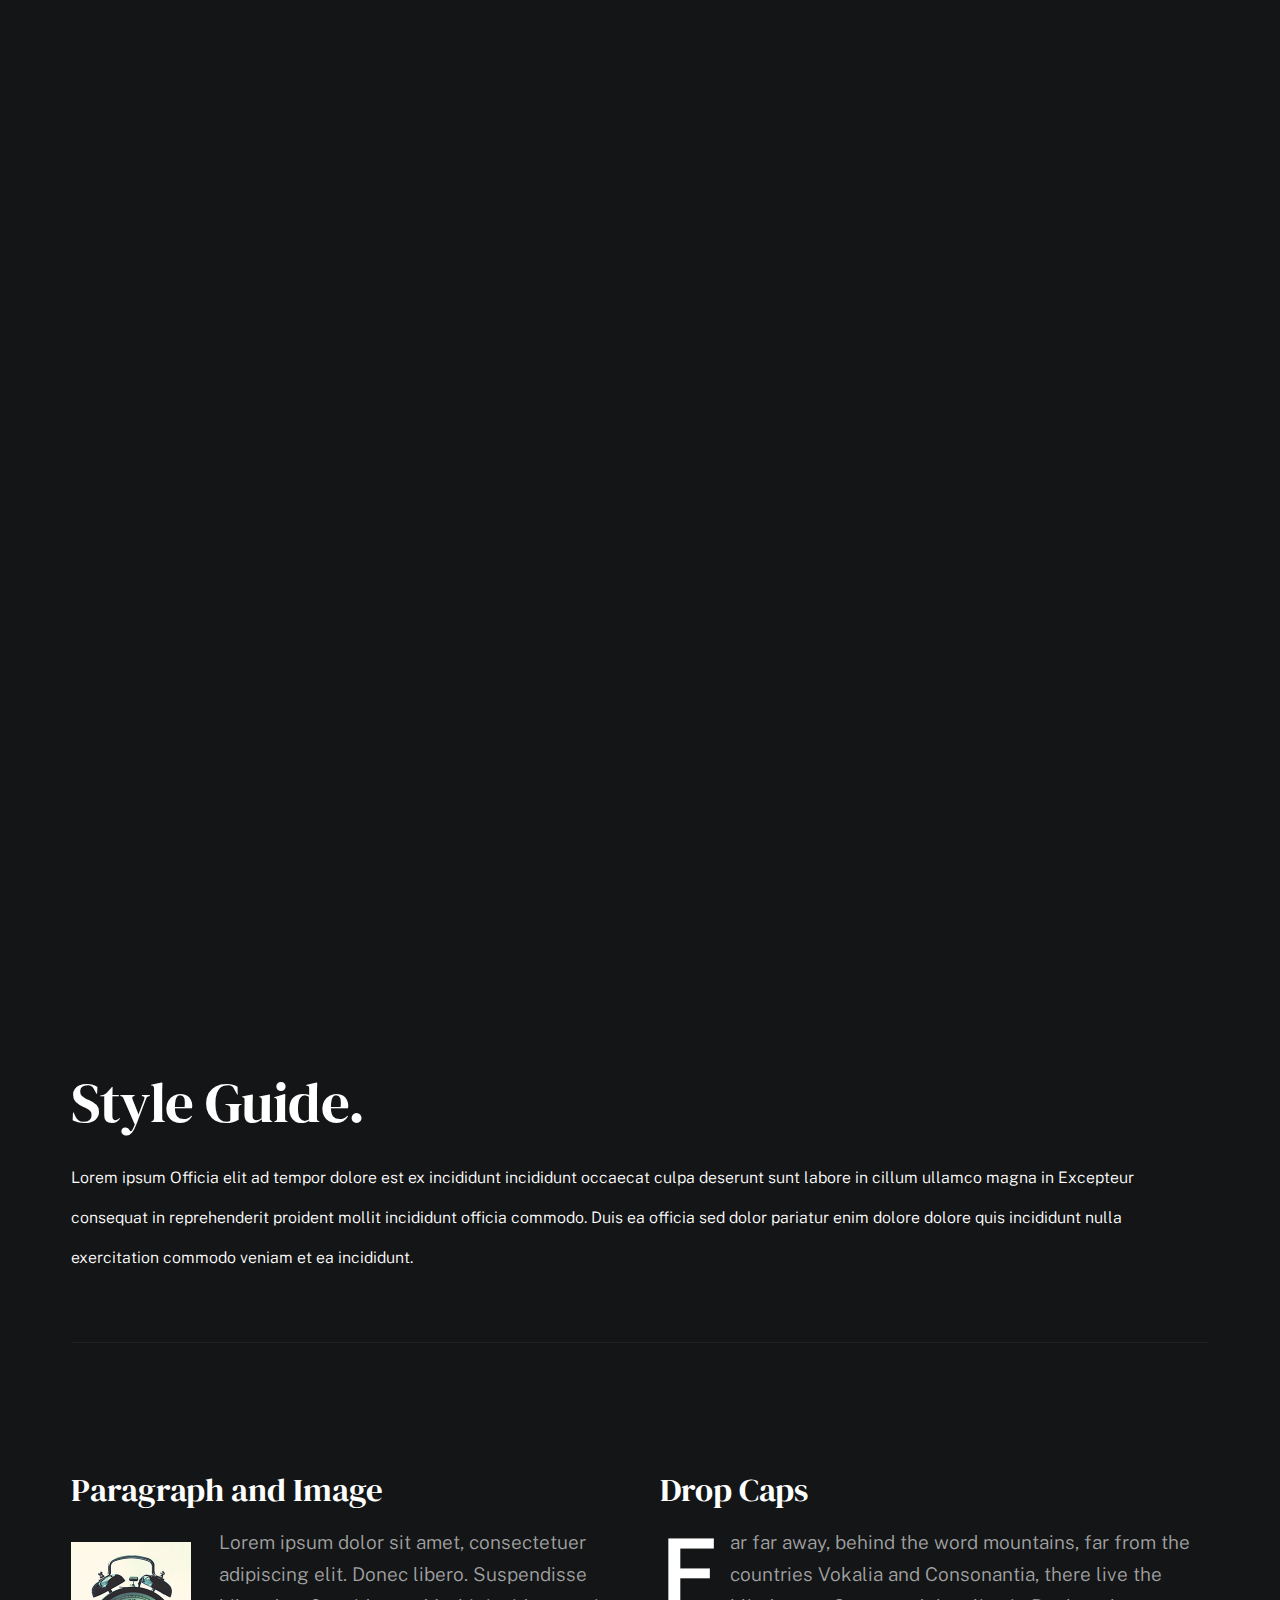
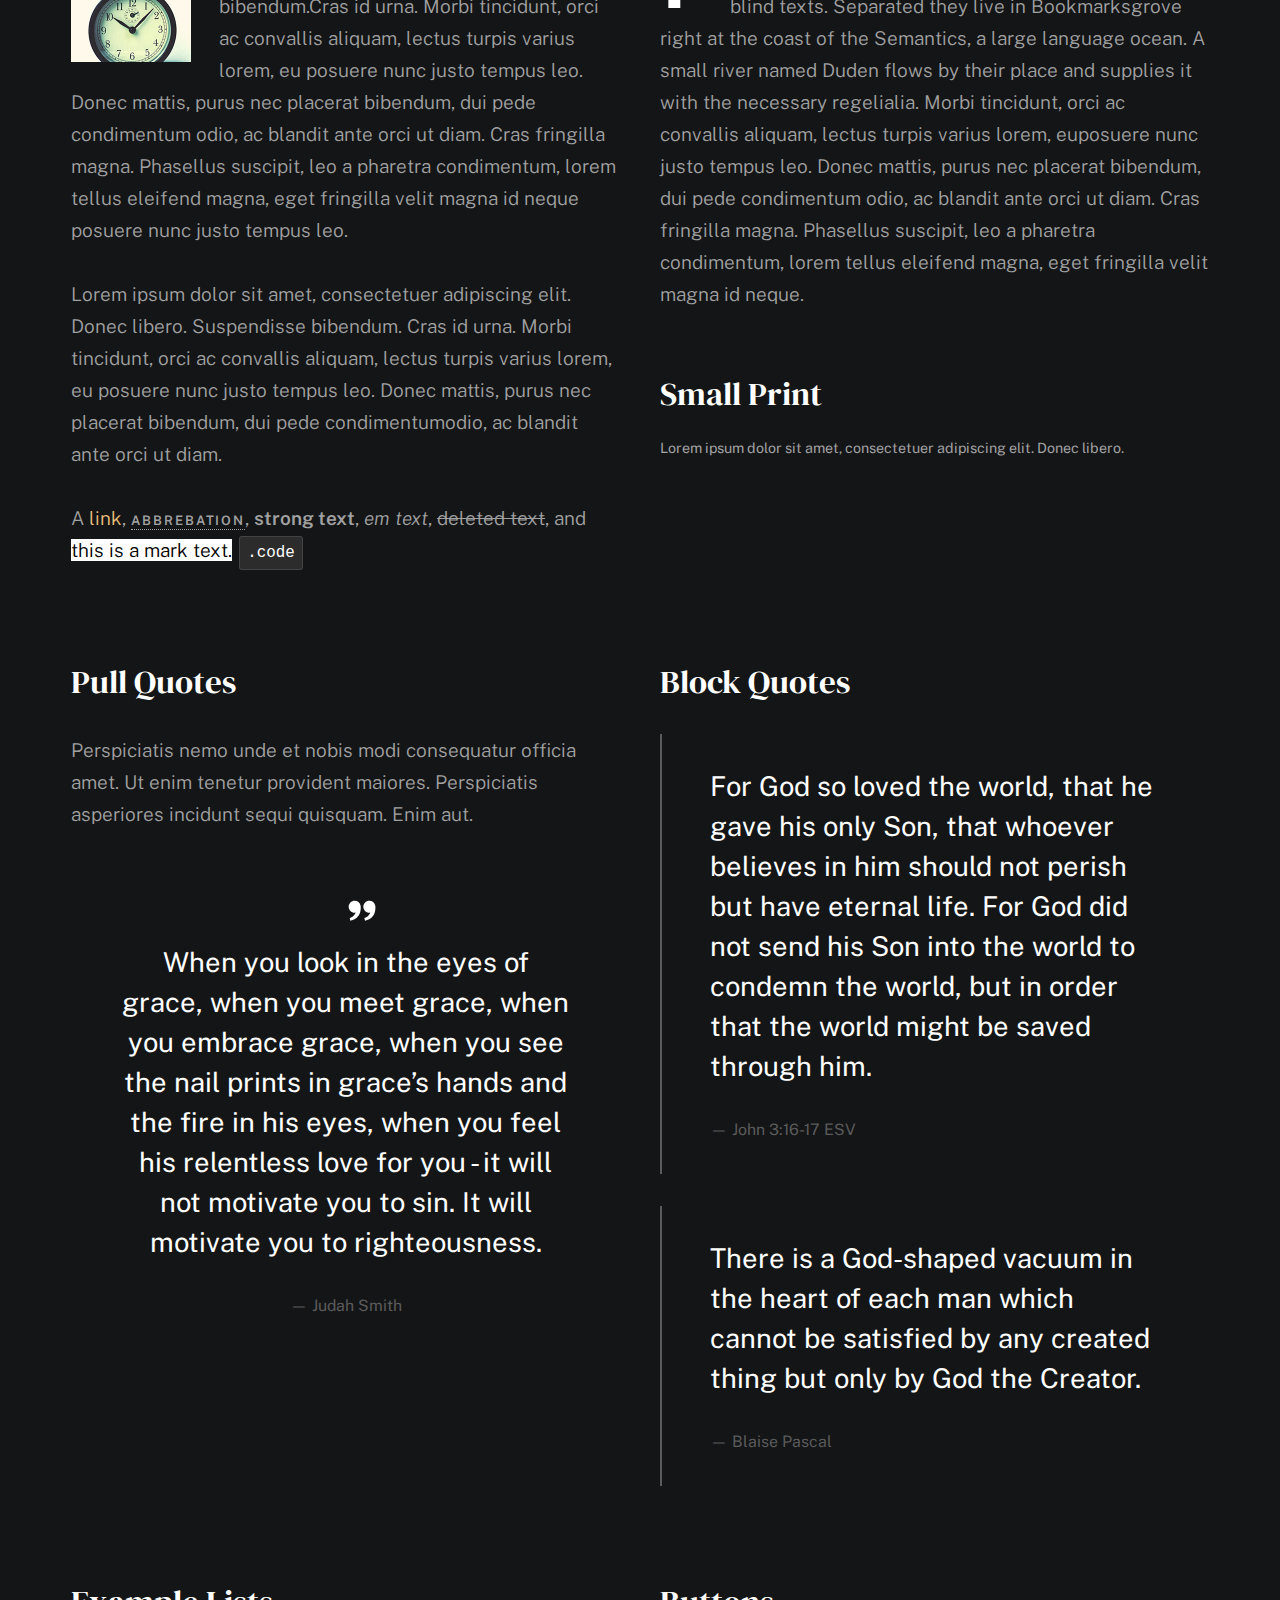
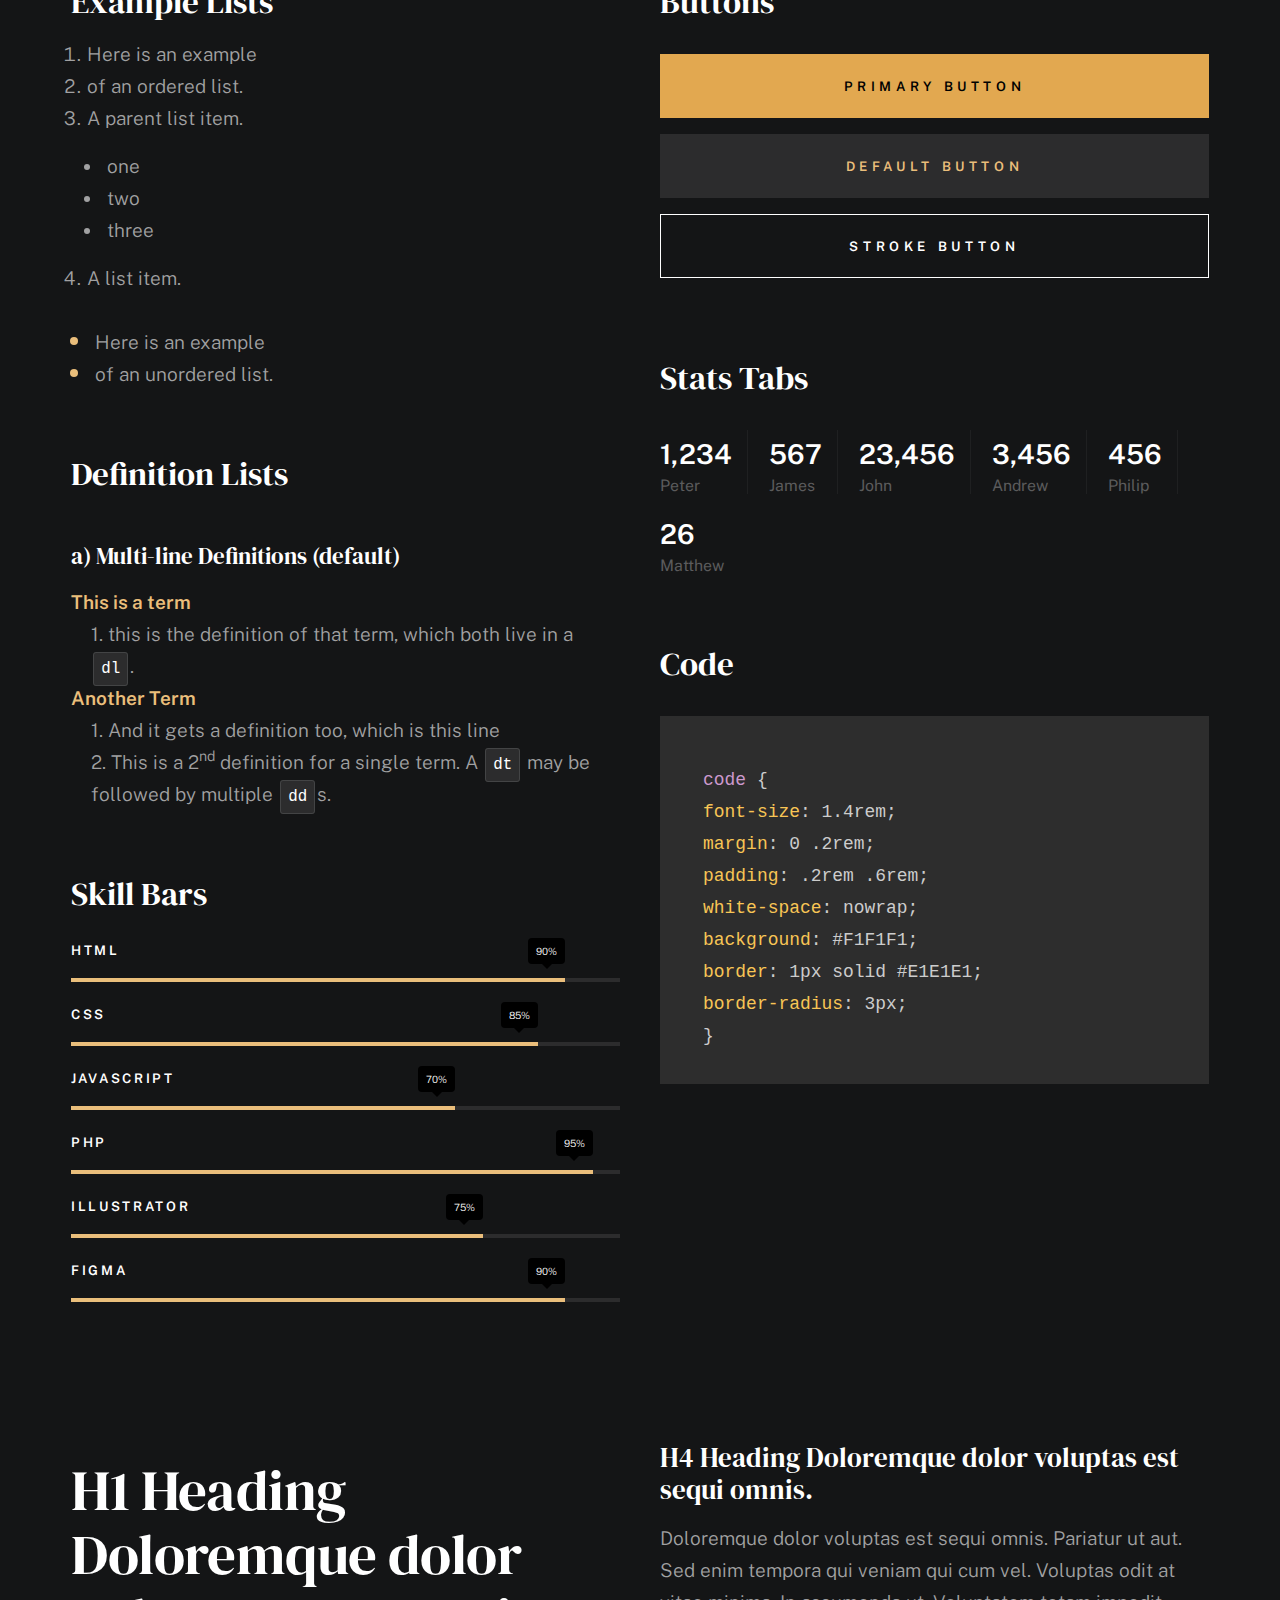
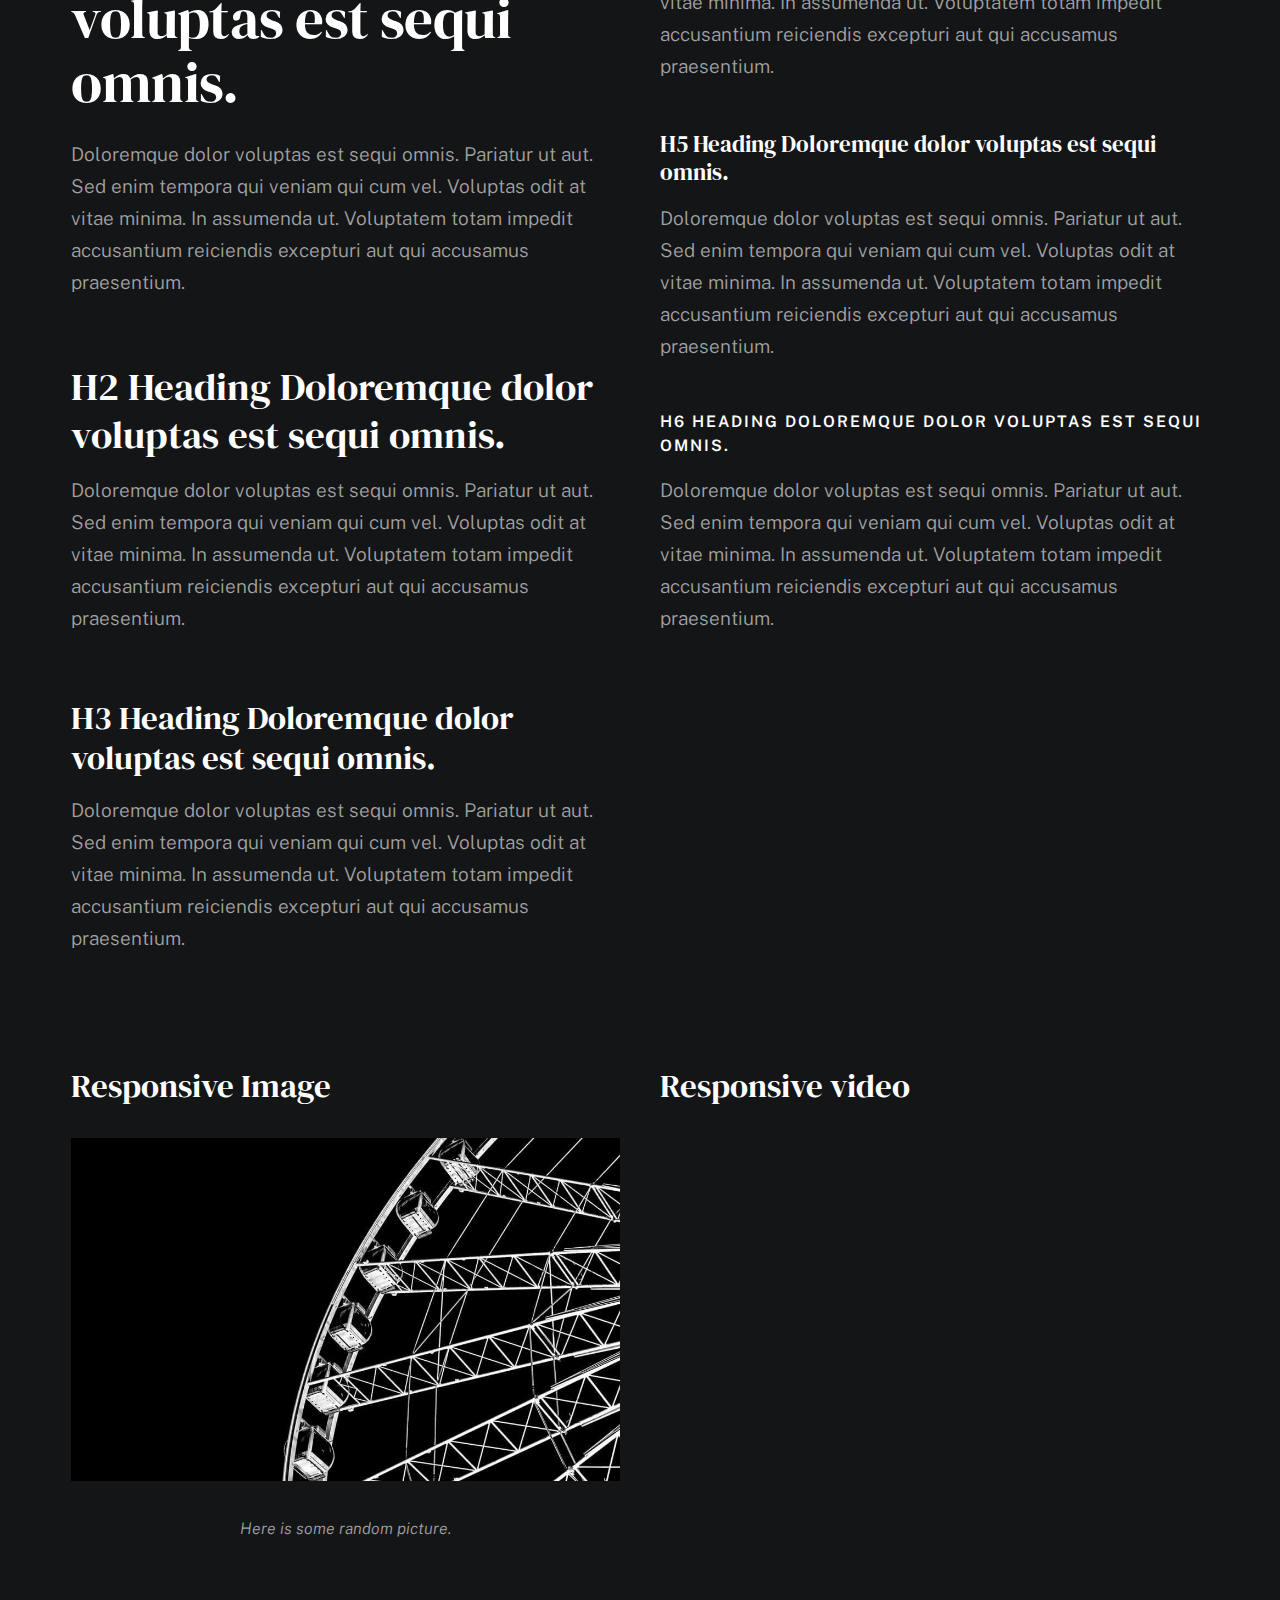
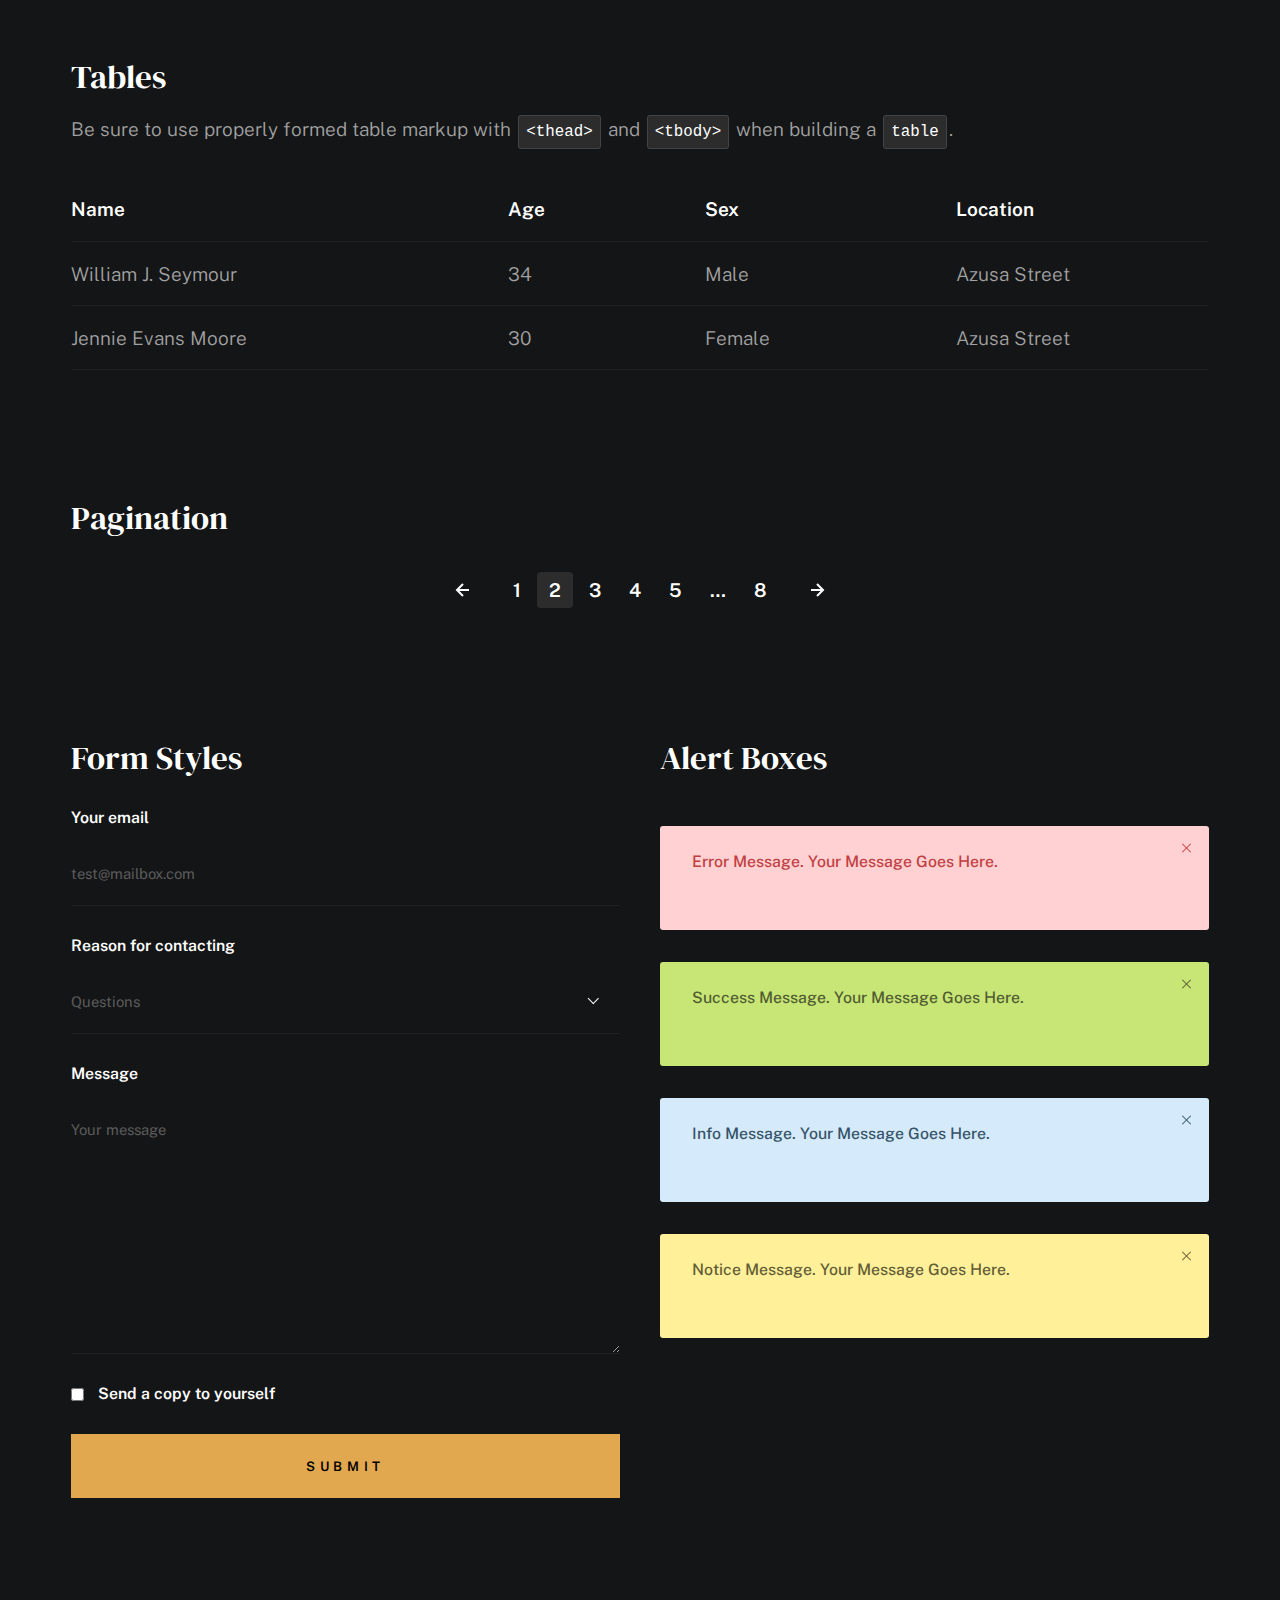
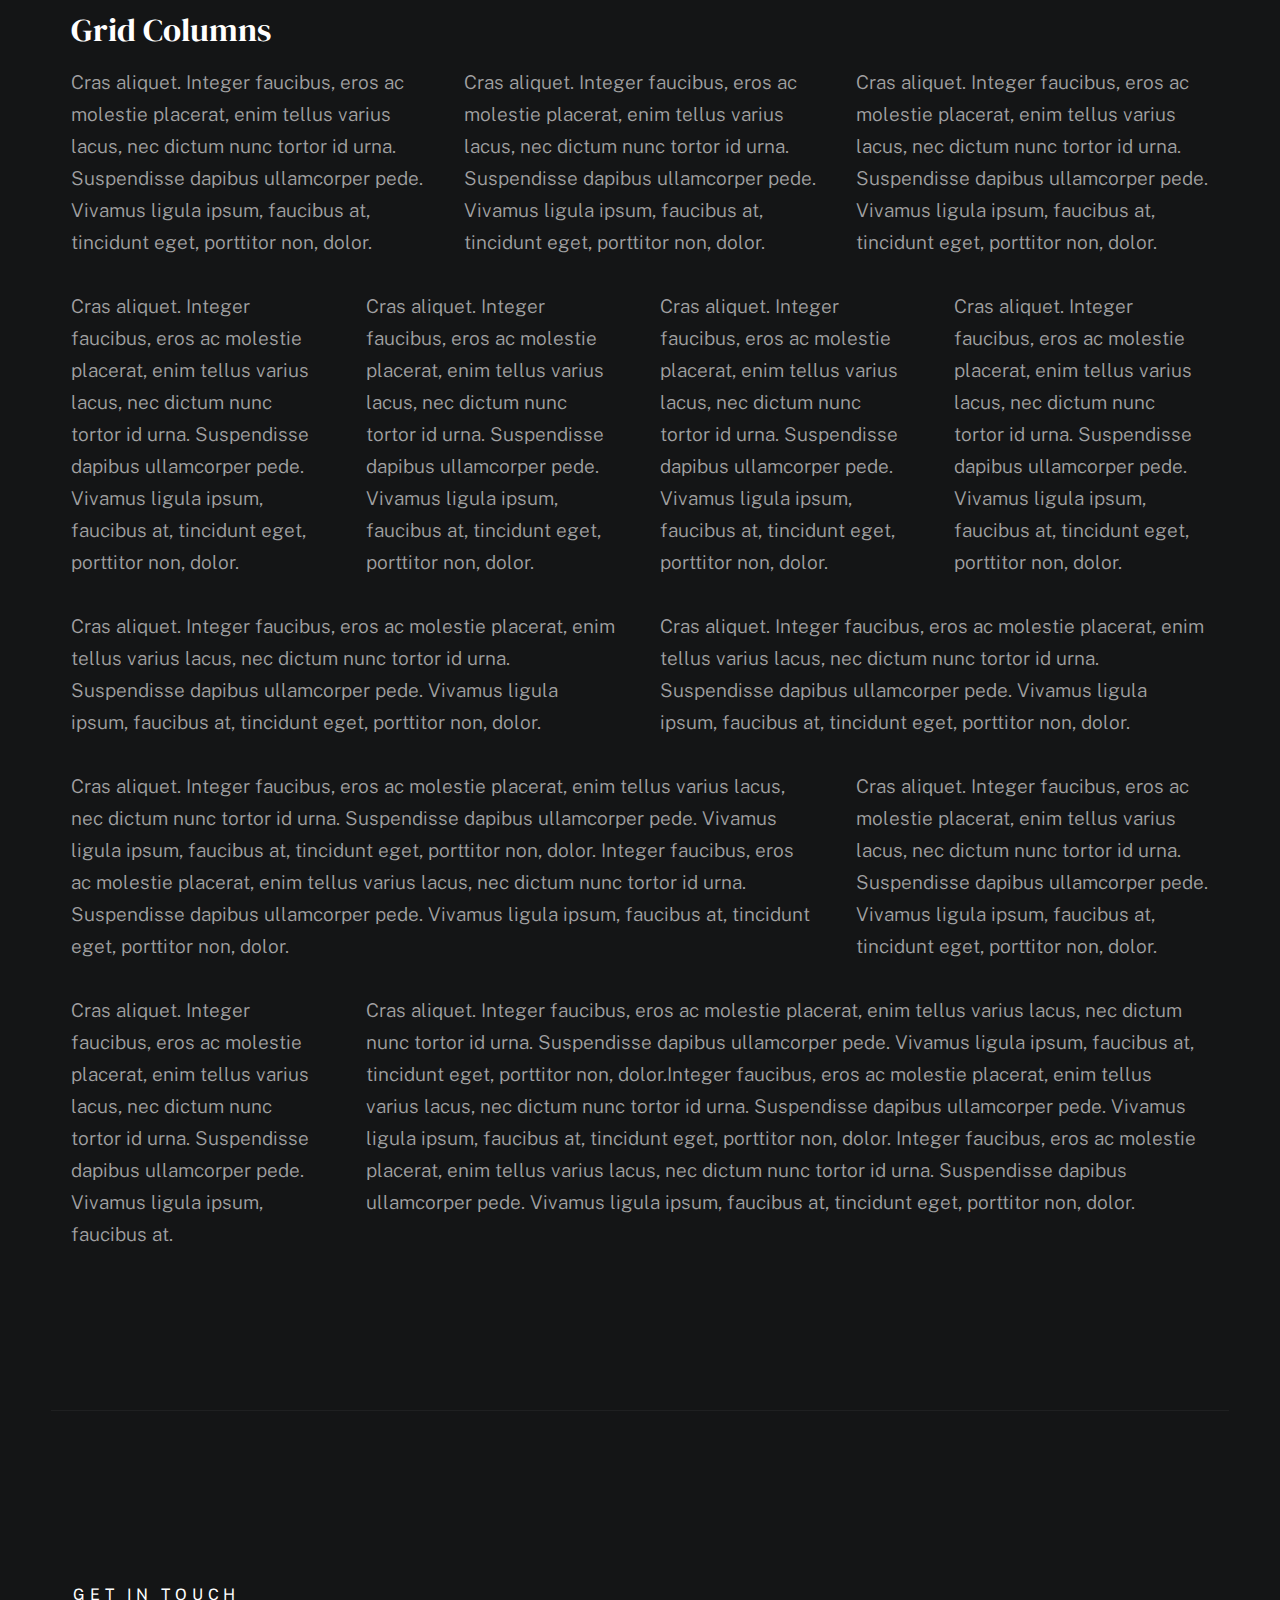
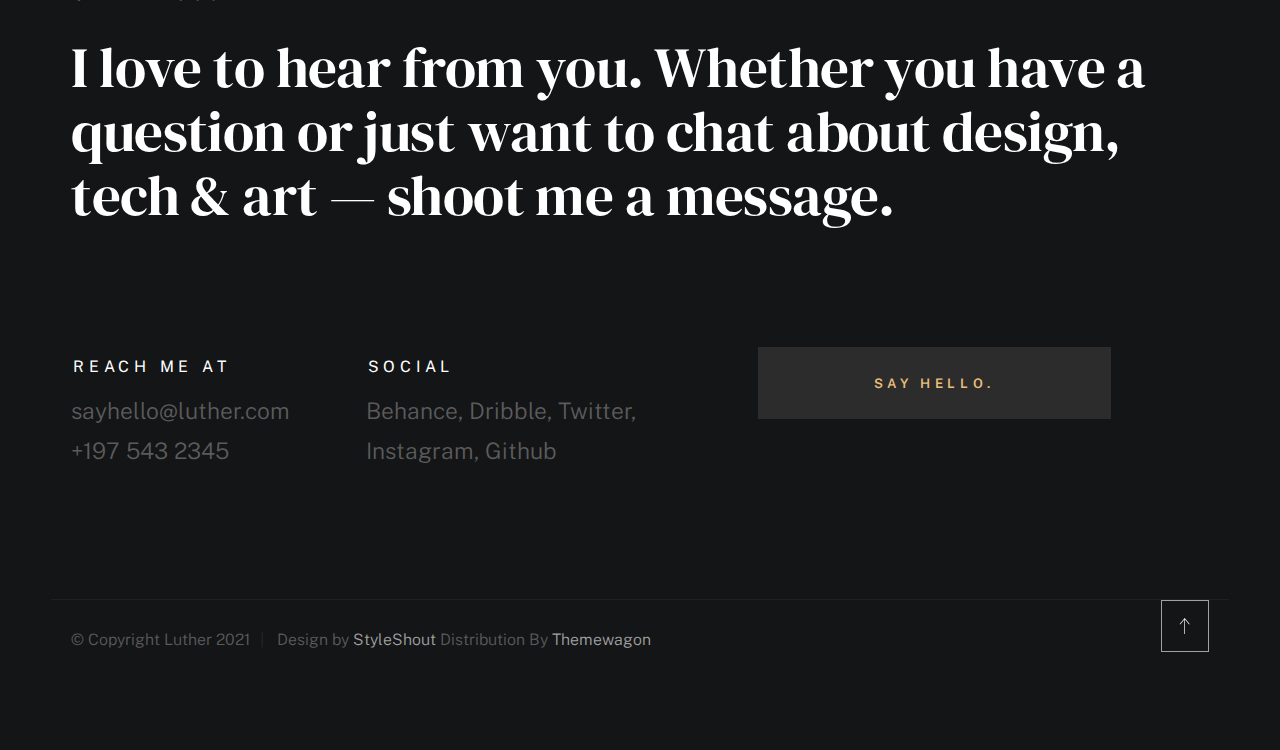
<file: styles.html>
<!DOCTYPE html>
<html class="no-js ss-preload" lang="en">
  <head>
    <!--- basic page needs
    ================================================== -->
    <meta charset="utf-8" />
    <title>Luther - Styles</title>
    <meta name="description" content="" />
    <meta name="author" content="" />

    <!-- mobile specific metas
    ================================================== -->
    <meta name="viewport" content="width=device-width, initial-scale=1" />

    <!-- CSS
    ================================================== -->
    <link rel="stylesheet" href="css/vendor.css" />
    <link rel="stylesheet" href="css/styles.css" />

    <style type="text/css" media="screen">
      .s-styles {
        padding-top: var(--vspace-5);
        padding-bottom: var(--vspace-4);
        position: relative;
      }
      .s-styles .intro h1 {
        margin-top: 0;
      }
    </style>

    <!-- favicons
    ================================================== -->
    <link rel="apple-touch-icon" sizes="180x180" href="apple-touch-icon.png" />
    <link rel="icon" type="image/png" sizes="32x32" href="favicon-32x32.png" />
    <link rel="icon" type="image/png" sizes="16x16" href="favicon-16x16.png" />
    <link rel="manifest" href="site.webmanifest" />
  </head>

  <body id="top">
    <!-- # preloader
    ================================================== -->
    <div id="preloader">
      <div id="loader"></div>
    </div>

    <!-- # page wrap
    ================================================== -->
    <div class="s-pagewrap">
      <div class="circles">
        <span></span>
        <span></span>
        <span></span>
        <span></span>
        <span></span>
      </div>

      <!-- ## site header 
        ================================================== -->
      <header class="s-header">
        <div class="header-mobile">
          <span class="mobile-home-link"><a href="index.html">Luther.</a></span>
          <a class="mobile-menu-toggle" href="#0"><span>Menu</span></a>
        </div>

        <div class="row wide main-nav-wrap">
          <nav class="column lg-12 main-nav">
            <ul>
              <li><a href="index.html" class="home-link">Luther.</a></li>
              <li class="current"><a href="index.html">Intro</a></li>
              <li><a href="index.html">About</a></li>
              <li><a href="index.html">Works</a></li>
              <li><a href="index.html">Say Hello</a></li>
            </ul>
          </nav>
        </div>
      </header>
      <!-- end s-header -->

      <!-- ## main content
        ==================================================- -->
      <main class="s-content">
        <!-- ### intro
            ================================================== -->
        <section id="intro" class="s-intro">
          <div class="row intro-content wide">
            <div class="column">
              <div class="text-pretitle with-line">Hello World</div>

              <h1 class="text-huge-title">
                I am Luther, <br />
                a digital designer <br />
                & frontend <br />
                developer based <br />
                in Somewhere.
              </h1>
            </div>

            <ul class="intro-social">
              <li><a href="#0">Behance</a></li>
              <li><a href="#0">Twitter</a></li>
              <li><a href="#0">Dribbble</a></li>
              <li><a href="#0">Instagram</a></li>
            </ul>
          </div>
          <!-- end intro content -->

          <a href="#styles" class="intro-scrolldown smoothscroll">
            <svg
              width="24"
              height="24"
              viewBox="0 0 24 24"
              xmlns="http://www.w3.org/2000/svg"
              fill-rule="evenodd"
              clip-rule="evenodd"
            >
              <path
                d="M11 21.883l-6.235-7.527-.765.644 7.521 9 7.479-9-.764-.645-6.236 7.529v-21.884h-1v21.883z"
              />
            </svg>
          </a>
        </section>
        <!-- end s-intro -->

        <!-- ### styles
            ================================================== -->
        <div id="styles" class="s-styles">
          <div class="row">
            <div class="column lg-12 intro">
              <h1>Style Guide.</h1>

              <p class="lead">
                Lorem ipsum Officia elit ad tempor dolore est ex incididunt
                incididunt occaecat culpa deserunt sunt labore in cillum ullamco
                magna in Excepteur consequat in reprehenderit proident mollit
                incididunt officia commodo. Duis ea officia sed dolor pariatur
                enim dolore dolore quis incididunt nulla exercitation commodo
                veniam et ea incididunt.
              </p>

              <hr />
            </div>
          </div>
          <!-- end row -->

          <div class="row">
            <div class="column lg-6 tab-12">
              <h3>Paragraph and Image</h3>

              <p>
                <a href="#"
                  ><img
                    width="120"
                    height="120"
                    class="u-pull-left"
                    alt="sample-image"
                    src="images/sample-image.jpg"
                /></a>
                Lorem ipsum dolor sit amet, consectetuer adipiscing elit. Donec
                libero. Suspendisse bibendum.Cras id urna. Morbi tincidunt, orci
                ac convallis aliquam, lectus turpis varius lorem, eu posuere
                nunc justo tempus leo. Donec mattis, purus nec placerat
                bibendum, dui pede condimentum odio, ac blandit ante orci ut
                diam. Cras fringilla magna. Phasellus suscipit, leo a pharetra
                condimentum, lorem tellus eleifend magna, eget fringilla velit
                magna id neque posuere nunc justo tempus leo.
              </p>

              <p>
                Lorem ipsum dolor sit amet, consectetuer adipiscing elit. Donec
                libero. Suspendisse bibendum. Cras id urna. Morbi tincidunt,
                orci ac convallis aliquam, lectus turpis varius lorem, eu
                posuere nunc justo tempus leo. Donec mattis, purus nec placerat
                bibendum, dui pede condimentumodio, ac blandit ante orci ut
                diam.
              </p>

              <p>
                A <a href="#">link</a>,
                <abbr title="this really isn't a very good description"
                  >abbrebation</abbr
                >, <strong>strong text</strong>, <em>em text</em>,
                <del>deleted text</del>, and
                <mark>this is a mark text.</mark>
                <code>.code</code>
              </p>
            </div>

            <div class="column lg-6 tab-12">
              <h3>Drop Caps</h3>

              <p class="drop-cap">
                Far far away, behind the word mountains, far from the countries
                Vokalia and Consonantia, there live the blind texts. Separated
                they live in Bookmarksgrove right at the coast of the Semantics,
                a large language ocean. A small river named Duden flows by their
                place and supplies it with the necessary regelialia. Morbi
                tincidunt, orci ac convallis aliquam, lectus turpis varius
                lorem, euposuere nunc justo tempus leo. Donec mattis, purus nec
                placerat bibendum, dui pede condimentum odio, ac blandit ante
                orci ut diam. Cras fringilla magna. Phasellus suscipit, leo a
                pharetra condimentum, lorem tellus eleifend magna, eget
                fringilla velit magna id neque.
              </p>

              <h3>Small Print</h3>

              <p>
                <small
                  >Lorem ipsum dolor sit amet, consectetuer adipiscing elit.
                  Donec libero.</small
                >
              </p>
            </div>
          </div>
          <!-- end row -->

          <div class="row">
            <div class="column lg-6 tab-12">
              <h3 class="u-add-bottom">Pull Quotes</h3>

              <p>
                Perspiciatis nemo unde et nobis modi consequatur officia amet.
                Ut enim tenetur provident maiores. Perspiciatis asperiores
                incidunt sequi quisquam. Enim aut.
              </p>

              <figure class="pull-quote">
                <blockquote>
                  <p>
                    When you look in the eyes of grace, when you meet grace,
                    when you embrace grace, when you see the nail prints in
                    grace’s hands and the fire in his eyes, when you feel his
                    relentless love for you - it will not motivate you to sin.
                    It will motivate you to righteousness.
                  </p>

                  <footer>
                    <cite>Judah Smith</cite>
                  </footer>
                </blockquote>
              </figure>
            </div>

            <div class="column lg-6 tab-12">
              <h3 class="u-add-bottom">Block Quotes</h3>

              <blockquote cite="http://where-i-got-my-info-from.com">
                <p>
                  For God so loved the world, that he gave his only Son, that
                  whoever believes in him should not perish but have eternal
                  life. For God did not send his Son into the world to condemn
                  the world, but in order that the world might be saved through
                  him.
                </p>

                <footer>
                  <cite>
                    <a href="#0">John 3:16-17 ESV</a>
                  </cite>
                </footer>
              </blockquote>

              <blockquote>
                <p>
                  There is a God-shaped vacuum in the heart of each man which
                  cannot be satisfied by any created thing but only by God the
                  Creator.
                </p>

                <footer>
                  <cite>Blaise Pascal</cite>
                </footer>
              </blockquote>
            </div>
          </div>
          <!-- end row -->

          <div class="row u-add-half-bottom">
            <div class="column lg-6 tab-12">
              <h3>Example Lists</h3>

              <ol>
                <li>Here is an example</li>
                <li>of an ordered list.</li>
                <li>
                  A parent list item.
                  <ul>
                    <li>one</li>
                    <li>two</li>
                    <li>three</li>
                  </ul>
                </li>
                <li>A list item.</li>
              </ol>

              <ul class="disc">
                <li>Here is an example</li>
                <li>of an unordered list.</li>
              </ul>

              <h3>Definition Lists</h3>

              <h5>a) Multi-line Definitions (default)</h5>

              <dl class="dictionary-style">
                <dt><strong>This is a term</strong></dt>
                <dd>
                  this is the definition of that term, which both live in a
                  <code>dl</code>.
                </dd>
                <dt><strong>Another Term</strong></dt>
                <dd>And it gets a definition too, which is this line</dd>
                <dd>
                  This is a 2<sup>nd</sup> definition for a single term. A
                  <code>dt</code> may be followed by multiple <code>dd</code>s.
                </dd>
              </dl>

              <h3 class="u-add-bottom">Skill Bars</h3>

              <ul class="skill-bars">
                <li>
                  <div class="progress percent90"><span>90%</span></div>
                  <strong>HTML</strong>
                </li>
                <li>
                  <div class="progress percent85"><span>85%</span></div>
                  <strong>CSS</strong>
                </li>
                <li>
                  <div class="progress percent70"><span>70%</span></div>
                  <strong>Javascript</strong>
                </li>
                <li>
                  <div class="progress percent95"><span>95%</span></div>
                  <strong>PHP</strong>
                </li>
                <li>
                  <div class="progress percent75"><span>75%</span></div>
                  <strong>Illustrator</strong>
                </li>
                <li>
                  <div class="progress percent90"><span>90%</span></div>
                  <strong>Figma</strong>
                </li>
              </ul>
            </div>

            <div class="column lg-6 tab-12">
              <h3 class="u-add-bottom">Buttons</h3>

              <p>
                <a class="btn btn--primary u-fullwidth" href="#0"
                  >Primary Button</a
                >
                <a class="btn u-fullwidth" href="#0">Default Button</a>
                <a class="btn btn--stroke u-fullwidth" href="#0"
                  >Stroke Button</a
                >
              </p>

              <h3>Stats Tabs</h3>

              <ul class="stats-tabs">
                <li>
                  <a href="#0">1,234 <em>Peter</em></a>
                </li>
                <li>
                  <a href="#0">567 <em>James</em></a>
                </li>
                <li>
                  <a href="#0">23,456 <em>John</em></a>
                </li>
                <li>
                  <a href="#0">3,456 <em>Andrew</em></a>
                </li>
                <li>
                  <a href="#0">456 <em>Philip</em></a>
                </li>
                <li>
                  <a href="#0">26 <em>Matthew</em></a>
                </li>
              </ul>

              <h3 class="u-add-bottom">Code</h3>

              <pre><code class="language-css">
    code {
    font-size: 1.4rem;
    margin: 0 .2rem;
    padding: .2rem .6rem;
    white-space: nowrap;
    background: #F1F1F1;
    border: 1px solid #E1E1E1;	
    border-radius: 3px;
    }
</code></pre>
            </div>
          </div>
          <!-- end row -->

          <div class="row u-add-half-bottom">
            <div class="column lg-6 tab-12">
              <h1>H1 Heading Doloremque dolor voluptas est sequi omnis.</h1>
              <p>
                Doloremque dolor voluptas est sequi omnis. Pariatur ut aut. Sed
                enim tempora qui veniam qui cum vel. Voluptas odit at vitae
                minima. In assumenda ut. Voluptatem totam impedit accusantium
                reiciendis excepturi aut qui accusamus praesentium.
              </p>

              <h2>H2 Heading Doloremque dolor voluptas est sequi omnis.</h2>
              <p>
                Doloremque dolor voluptas est sequi omnis. Pariatur ut aut. Sed
                enim tempora qui veniam qui cum vel. Voluptas odit at vitae
                minima. In assumenda ut. Voluptatem totam impedit accusantium
                reiciendis excepturi aut qui accusamus praesentium.
              </p>

              <h3>H3 Heading Doloremque dolor voluptas est sequi omnis.</h3>
              <p>
                Doloremque dolor voluptas est sequi omnis. Pariatur ut aut. Sed
                enim tempora qui veniam qui cum vel. Voluptas odit at vitae
                minima. In assumenda ut. Voluptatem totam impedit accusantium
                reiciendis excepturi aut qui accusamus praesentium.
              </p>
            </div>

            <div class="column lg-6 tab-12">
              <h4>H4 Heading Doloremque dolor voluptas est sequi omnis.</h4>
              <p>
                Doloremque dolor voluptas est sequi omnis. Pariatur ut aut. Sed
                enim tempora qui veniam qui cum vel. Voluptas odit at vitae
                minima. In assumenda ut. Voluptatem totam impedit accusantium
                reiciendis excepturi aut qui accusamus praesentium.
              </p>

              <h5>H5 Heading Doloremque dolor voluptas est sequi omnis.</h5>
              <p>
                Doloremque dolor voluptas est sequi omnis. Pariatur ut aut. Sed
                enim tempora qui veniam qui cum vel. Voluptas odit at vitae
                minima. In assumenda ut. Voluptatem totam impedit accusantium
                reiciendis excepturi aut qui accusamus praesentium.
              </p>

              <h6>H6 Heading Doloremque dolor voluptas est sequi omnis.</h6>
              <p>
                Doloremque dolor voluptas est sequi omnis. Pariatur ut aut. Sed
                enim tempora qui veniam qui cum vel. Voluptas odit at vitae
                minima. In assumenda ut. Voluptatem totam impedit accusantium
                reiciendis excepturi aut qui accusamus praesentium.
              </p>
            </div>
          </div>
          <!-- end row -->

          <div class="row u-add-half-bottom">
            <div class="column lg-6 tab-12">
              <h3 class="u-add-bottom">Responsive Image</h3>

              <figure>
                <img
                  src="images/wheel-500.jpg"
                  srcset="
                    images/wheel-1000.jpg 1000w,
                    images/wheel-500.jpg   500w
                  "
                  sizes="(max-width: 1000px) 100vw, 1000px"
                  alt=""
                />

                <figcaption>Here is some random picture.</figcaption>
              </figure>
            </div>

            <div class="column lg-6 tab-12">
              <h3 class="u-add-bottom">Responsive video</h3>

              <div class="video-container">
                <iframe
                  src="https://player.vimeo.com/video/14592941?color=00a650&title=0&byline=0&portrait=0"
                  width="500"
                  height="281"
                  frameborder="0"
                  webkitallowfullscreen
                  mozallowfullscreen
                  allowfullscreen
                ></iframe>
              </div>
            </div>
          </div>
          <!-- end row -->

          <div class="row u-add-bottom">
            <div class="column lg-12">
              <h3>Tables</h3>
              <p>
                Be sure to use properly formed table markup with
                <code>&lt;thead&gt;</code> and <code>&lt;tbody&gt;</code> when
                building a <code>table</code>.
              </p>

              <div class="table-responsive">
                <table>
                  <thead>
                    <tr>
                      <th>Name</th>
                      <th>Age</th>
                      <th>Sex</th>
                      <th>Location</th>
                    </tr>
                  </thead>
                  <tbody>
                    <tr>
                      <td>William J. Seymour</td>
                      <td>34</td>
                      <td>Male</td>
                      <td>Azusa Street</td>
                    </tr>
                    <tr>
                      <td>Jennie Evans Moore</td>
                      <td>30</td>
                      <td>Female</td>
                      <td>Azusa Street</td>
                    </tr>
                  </tbody>
                </table>
              </div>
            </div>
          </div>
          <!-- end row -->

          <div class="row">
            <div class="column lg-12">
              <h3>Pagination</h3>

              <nav class="pgn">
                <ul>
                  <li>
                    <a class="pgn__prev" href="#0">
                      <svg
                        xmlns="http://www.w3.org/2000/svg"
                        width="24"
                        height="24"
                        viewBox="0 0 24 24"
                      >
                        <path
                          d="M12.707 17.293L8.414 13H18v-2H8.414l4.293-4.293-1.414-1.414L4.586 12l6.707 6.707z"
                        />
                      </svg>
                    </a>
                  </li>
                  <li><a class="pgn__num" href="#0">1</a></li>
                  <li><span class="pgn__num current">2</span></li>
                  <li><a class="pgn__num" href="#0">3</a></li>
                  <li><a class="pgn__num" href="#0">4</a></li>
                  <li><a class="pgn__num" href="#0">5</a></li>
                  <li><span class="pgn__num dots">…</span></li>
                  <li><a class="pgn__num" href="#0">8</a></li>
                  <li>
                    <a class="pgn__next" href="#0">
                      <svg
                        xmlns="http://www.w3.org/2000/svg"
                        width="24"
                        height="24"
                        viewBox="0 0 24 24"
                      >
                        <path
                          d="M11.293 17.293l1.414 1.414L19.414 12l-6.707-6.707-1.414 1.414L15.586 11H6v2h9.586z"
                        />
                      </svg>
                    </a>
                  </li>
                </ul>
              </nav>
            </div>
          </div>
          <!-- end row -->

          <div class="row">
            <div class="column lg-6 tab-12">
              <h3 class="u-add-bottom">Form Styles</h3>

              <form>
                <div>
                  <label for="sampleInput">Your email</label>
                  <input
                    class="u-fullwidth"
                    type="email"
                    placeholder="test@mailbox.com"
                    id="sampleInput"
                  />
                </div>
                <div>
                  <label for="sampleRecipientInput"
                    >Reason for contacting</label
                  >
                  <div class="ss-custom-select">
                    <select class="u-fullwidth" id="sampleRecipientInput">
                      <option value="Option 1">Questions</option>
                      <option value="Option 2">Report</option>
                      <option value="Option 3">Others</option>
                    </select>
                  </div>
                </div>

                <label for="exampleMessage">Message</label>
                <textarea
                  class="u-fullwidth"
                  placeholder="Your message"
                  id="exampleMessage"
                ></textarea>

                <label class="u-add-bottom">
                  <input type="checkbox" />
                  <span class="label-text">Send a copy to yourself</span>
                </label>

                <input
                  class="btn--primary u-fullwidth"
                  type="submit"
                  value="Submit"
                />
              </form>
            </div>

            <div class="column lg-6 tab-12">
              <h3>Alert Boxes</h3>

              <br />

              <div class="alert-box alert-box--error">
                <p>Error Message. Your Message Goes Here.</p>
                <span class="alert-box__close"></span>
              </div>
              <!-- end error -->

              <div class="alert-box alert-box--success">
                <p>Success Message. Your Message Goes Here.</p>
                <span class="alert-box__close"></span>
              </div>
              <!-- end success -->

              <div class="alert-box alert-box--info">
                <p>Info Message. Your Message Goes Here.</p>
                <span class="alert-box__close"></span>
              </div>
              <!-- end info -->

              <div class="alert-box alert-box--notice">
                <p>Notice Message. Your Message Goes Here.</p>
                <span class="alert-box__close"></span>
              </div>
              <!-- end notice -->
            </div>
          </div>
          <!-- end row -->

          <div class="row">
            <div class="lg-12 column">
              <h3>Grid Columns</h3>
            </div>
          </div>
          <!-- Row End-->

          <!--<h4>1/3 Columns</h4>  -->

          <div class="row">
            <div class="lg-4 mob-12 column">
              <p>
                Cras aliquet. Integer faucibus, eros ac molestie placerat, enim
                tellus varius lacus, nec dictum nunc tortor id urna. Suspendisse
                dapibus ullamcorper pede. Vivamus ligula ipsum, faucibus at,
                tincidunt eget, porttitor non, dolor.
              </p>
            </div>

            <div class="lg-4 mob-12 column">
              <p>
                Cras aliquet. Integer faucibus, eros ac molestie placerat, enim
                tellus varius lacus, nec dictum nunc tortor id urna. Suspendisse
                dapibus ullamcorper pede. Vivamus ligula ipsum, faucibus at,
                tincidunt eget, porttitor non, dolor.
              </p>
            </div>

            <div class="lg-4 mob-12 column">
              <p>
                Cras aliquet. Integer faucibus, eros ac molestie placerat, enim
                tellus varius lacus, nec dictum nunc tortor id urna. Suspendisse
                dapibus ullamcorper pede. Vivamus ligula ipsum, faucibus at,
                tincidunt eget, porttitor non, dolor.
              </p>
            </div>
          </div>

          <!--<h4>1/4 Columns</h4>  -->

          <div class="row">
            <div class="lg-3 tab-6 mob-12 column">
              <p>
                Cras aliquet. Integer faucibus, eros ac molestie placerat, enim
                tellus varius lacus, nec dictum nunc tortor id urna. Suspendisse
                dapibus ullamcorper pede. Vivamus ligula ipsum, faucibus at,
                tincidunt eget, porttitor non, dolor.
              </p>
            </div>

            <div class="lg-3 tab-6 mob-12 column">
              <p>
                Cras aliquet. Integer faucibus, eros ac molestie placerat, enim
                tellus varius lacus, nec dictum nunc tortor id urna. Suspendisse
                dapibus ullamcorper pede. Vivamus ligula ipsum, faucibus at,
                tincidunt eget, porttitor non, dolor.
              </p>
            </div>

            <div class="lg-3 tab-6 mob-12 column">
              <p>
                Cras aliquet. Integer faucibus, eros ac molestie placerat, enim
                tellus varius lacus, nec dictum nunc tortor id urna. Suspendisse
                dapibus ullamcorper pede. Vivamus ligula ipsum, faucibus at,
                tincidunt eget, porttitor non, dolor.
              </p>
            </div>

            <div class="lg-3 tab-6 mob-12 column">
              <p>
                Cras aliquet. Integer faucibus, eros ac molestie placerat, enim
                tellus varius lacus, nec dictum nunc tortor id urna. Suspendisse
                dapibus ullamcorper pede. Vivamus ligula ipsum, faucibus at,
                tincidunt eget, porttitor non, dolor.
              </p>
            </div>
          </div>

          <!--<h4>1/2 Columns</h4>  -->

          <div class="row">
            <div class="lg-6 mob-12 column">
              <p>
                Cras aliquet. Integer faucibus, eros ac molestie placerat, enim
                tellus varius lacus, nec dictum nunc tortor id urna. Suspendisse
                dapibus ullamcorper pede. Vivamus ligula ipsum, faucibus at,
                tincidunt eget, porttitor non, dolor.
              </p>
            </div>

            <div class="lg-6 mob-12 column">
              <p>
                Cras aliquet. Integer faucibus, eros ac molestie placerat, enim
                tellus varius lacus, nec dictum nunc tortor id urna. Suspendisse
                dapibus ullamcorper pede. Vivamus ligula ipsum, faucibus at,
                tincidunt eget, porttitor non, dolor.
              </p>
            </div>
          </div>

          <!--<h4>2/3 Columns</h4>  -->

          <div class="row">
            <div class="lg-8 tab-7 mob-12 column">
              <p>
                Cras aliquet. Integer faucibus, eros ac molestie placerat, enim
                tellus varius lacus, nec dictum nunc tortor id urna. Suspendisse
                dapibus ullamcorper pede. Vivamus ligula ipsum, faucibus at,
                tincidunt eget, porttitor non, dolor. Integer faucibus, eros ac
                molestie placerat, enim tellus varius lacus, nec dictum nunc
                tortor id urna. Suspendisse dapibus ullamcorper pede. Vivamus
                ligula ipsum, faucibus at, tincidunt eget, porttitor non, dolor.
              </p>
            </div>

            <div class="lg-4 tab-5 mob-12 column">
              <p>
                Cras aliquet. Integer faucibus, eros ac molestie placerat, enim
                tellus varius lacus, nec dictum nunc tortor id urna. Suspendisse
                dapibus ullamcorper pede. Vivamus ligula ipsum, faucibus at,
                tincidunt eget, porttitor non, dolor.
              </p>
            </div>
          </div>

          <!--<h4>3/4 Columns</h4>  -->

          <div class="row">
            <div class="lg-3 tab-5 mob-12 column">
              <p>
                Cras aliquet. Integer faucibus, eros ac molestie placerat, enim
                tellus varius lacus, nec dictum nunc tortor id urna. Suspendisse
                dapibus ullamcorper pede. Vivamus ligula ipsum, faucibus at.
              </p>
            </div>

            <div class="lg-9 tab-7 mob-12 column">
              <p>
                Cras aliquet. Integer faucibus, eros ac molestie placerat, enim
                tellus varius lacus, nec dictum nunc tortor id urna. Suspendisse
                dapibus ullamcorper pede. Vivamus ligula ipsum, faucibus at,
                tincidunt eget, porttitor non, dolor.Integer faucibus, eros ac
                molestie placerat, enim tellus varius lacus, nec dictum nunc
                tortor id urna. Suspendisse dapibus ullamcorper pede. Vivamus
                ligula ipsum, faucibus at, tincidunt eget, porttitor non, dolor.
                Integer faucibus, eros ac molestie placerat, enim tellus varius
                lacus, nec dictum nunc tortor id urna. Suspendisse dapibus
                ullamcorper pede. Vivamus ligula ipsum, faucibus at, tincidunt
                eget, porttitor non, dolor.
              </p>
            </div>
          </div>
        </div>
        <!-- end content-wrap -->

        <!-- ### contact
            ================================================== -->
        <section id="contact" class="s-contact">
          <div class="row contact-top">
            <div class="column lg-12">
              <h2 class="text-pretitle">Get In Touch</h2>

              <p class="h1">
                I love to hear from you. Whether you have a question or just
                want to chat about design, tech & art — shoot me a message.
              </p>
            </div>
          </div>
          <!-- end contact-top -->

          <div class="row contact-bottom">
            <div class="column lg-3 md-5 tab-6 stack-on-550 contact-block">
              <h3 class="text-pretitle">Reach me at</h3>
              <p class="contact-links">
                <a href="mailto:sayhello@luther.com" class="mailtoui"
                  >sayhello@luther.com</a
                >
                <br />
                <a href="tel:+1975432345">+197 543 2345</a>
              </p>
            </div>
            <div class="column lg-4 md-5 tab-6 stack-on-550 contact-block">
              <h3 class="text-pretitle">Social</h3>
              <ul class="contact-social">
                <li><a href="#0">Behance</a></li>
                <li><a href="#0">Dribble</a></li>
                <li><a href="#0">Twitter</a></li>
                <li><a href="#0">Instagram</a></li>
                <li><a href="#0">Github</a></li>
              </ul>
            </div>
            <div class="column lg-4 md-12 contact-block">
              <a
                href="mailto:sayhello@luther.com"
                class="mailtoui btn btn--medium u-fullwidth contact-btn"
                >Say Hello.</a
              >
            </div>
          </div>
          <!-- end contact-bottom -->
        </section>
        <!-- end contact -->
      </main>
      <!-- end s-content -->

      <!-- ## footer
        ================================================== -->
      <footer class="s-footer">
        <div class="row">
          <div class="column ss-copyright">
            <span>© Copyright Luther 2021</span>
            <span
              >Design by
              <a href="https://www.styleshout.com/">StyleShout</a> Distribution
              By <a href="https://themewagon.com">Themewagon</a>
            </span>
          </div>

          <div class="ss-go-top">
            <a class="smoothscroll" title="Back to Top" href="#top">
              <svg
                xmlns="http://www.w3.org/2000/svg"
                viewBox="0 0 24 24"
                fill-rule="evenodd"
                clip-rule="evenodd"
              >
                <path
                  d="M11 2.206l-6.235 7.528-.765-.645 7.521-9 7.479 9-.764.646-6.236-7.53v21.884h-1v-21.883z"
                />
              </svg>
            </a>
          </div>
        </div>
      </footer>
      <!-- end s-footer -->
    </div>
    <!-- end -s-pagewrap -->

    <!-- Java Script
    ================================================== -->
    <script src="js/plugins.js"></script>
    <script src="js/main.js"></script>
  </body>
</html>
</file>
<file: css/vendor.css>
/* ===================================================================
 * Theme Third-party Stylesheets
 * Template Ver. 1.0.0
 * 02-16-2021
 * -------------------------------------------------------------------
 *
 * TOC:
 * 
 * # PrismJS 1.20.0
 * # Swiper 6.4.5
 * # Basiclightbox
 * 
 * ------------------------------------------------------------------- */

/* ===================================================================
 * # PrismJS 1.20.0
 *   https://prismjs.com/download.html#themes=prism-tomorrow&languages=markup+css+clike+javascript+markup-templating+php
 *   
 *   prism.js tomorrow night eighties for JavaScript, CoffeeScript, CSS and HTML
 *   Based on https://github.com/chriskempson/tomorrow-theme
 *   @author Rose Pritchard
 * ------------------------------------------------------------------- */

code[class*="language-"],
pre[class*="language-"] {
  color: #ccc;
  background: none;
  font-family: var(--font-mono);
  font-size: calc(var(--text-size) * 0.9444);
  text-align: left;
  white-space: pre;
  word-spacing: normal;
  word-break: normal;
  word-wrap: normal;
  line-height: var(--vspace-1);
  -moz-tab-size: 4;
  -o-tab-size: 4;
  tab-size: 4;
  -webkit-hyphens: none;
  -moz-hyphens: none;
  -ms-hyphens: none;
  hyphens: none;
}

/* Code blocks */

pre[class*="language-"] {
  padding: var(--vspace-0_5) 0 var(--vspace-1);
  margin: 0;
  overflow: auto;
}

:not(pre) > code[class*="language-"],
pre[class*="language-"] {
  background: #2d2d2d;
}

/* Inline code */

:not(pre) > code[class*="language-"] {
  padding: 0.1em;
  white-space: normal;
}

.token.comment,
.token.block-comment,
.token.prolog,
.token.doctype,
.token.cdata {
  color: #999;
}

.token.punctuation {
  color: #ccc;
}

.token.tag,
.token.attr-name,
.token.namespace,
.token.deleted {
  color: #e2777a;
}

.token.function-name {
  color: #6196cc;
}

.token.boolean,
.token.number,
.token.function {
  color: #f08d49;
}

.token.property,
.token.class-name,
.token.constant,
.token.symbol {
  color: #f8c555;
}

.token.selector,
.token.important,
.token.atrule,
.token.keyword,
.token.builtin {
  color: #cc99cd;
}

.token.string,
.token.char,
.token.attr-value,
.token.regex,
.token.variable {
  color: #7ec699;
}

.token.operator,
.token.entity,
.token.url {
  color: #67cdcc;
}

.token.important,
.token.bold {
  font-weight: bold;
}

.token.italic {
  font-style: italic;
}

.token.entity {
  cursor: help;
}

.token.inserted {
  color: green;
}

/* ===================================================================
 * # Swiper 6.4.5
 *   Most modern mobile touch slider and framework with hardware accelerated transitions
 *   https://swiperjs.com
 *
 *   Copyright 2014-2020 Vladimir Kharlampidi
 *
 *   Released under the MIT License
 *
 *   Released on: December 18, 2020
 * ------------------------------------------------------------------- */

@font-face {
  font-family: "swiper-icons";
  src: url("data:application/font-woff;charset=utf-8;base64, [base64]//wADZ2x5ZgAAAywAAADMAAAD2MHtryVoZWFkAAABbAAAADAAAAA2E2+eoWhoZWEAAAGcAAAAHwAAACQC9gDzaG10eAAAAigAAAAZAAAArgJkABFsb2NhAAAC0AAAAFoAAABaFQAUGG1heHAAAAG8AAAAHwAAACAAcABAbmFtZQAAA/gAAAE5AAACXvFdBwlwb3N0AAAFNAAAAGIAAACE5s74hXjaY2BkYGAAYpf5Hu/j+W2+MnAzMYDAzaX6QjD6/4//Bxj5GA8AuRwMYGkAPywL13jaY2BkYGA88P8Agx4j+/8fQDYfA1AEBWgDAIB2BOoAeNpjYGRgYNBh4GdgYgABEMnIABJzYNADCQAACWgAsQB42mNgYfzCOIGBlYGB0YcxjYGBwR1Kf2WQZGhhYGBiYGVmgAFGBiQQkOaawtDAoMBQxXjg/wEGPcYDDA4wNUA2CCgwsAAAO4EL6gAAeNpj2M0gyAACqxgGNWBkZ2D4/wMA+xkDdgAAAHjaY2BgYGaAYBkGRgYQiAHyGMF8FgYHIM3DwMHABGQrMOgyWDLEM1T9/w8UBfEMgLzE////P/5//f/V/xv+r4eaAAeMbAxwIUYmIMHEgKYAYjUcsDAwsLKxc3BycfPw8jEQA/[base64]/uznmfPFBNODM2K7MTQ45YEAZqGP81AmGGcF3iPqOop0r1SPTaTbVkfUe4HXj97wYE+yNwWYxwWu4v1ugWHgo3S1XdZEVqWM7ET0cfnLGxWfkgR42o2PvWrDMBSFj/IHLaF0zKjRgdiVMwScNRAoWUoH78Y2icB/yIY09An6AH2Bdu/UB+yxopYshQiEvnvu0dURgDt8QeC8PDw7Fpji3fEA4z/PEJ6YOB5hKh4dj3EvXhxPqH/SKUY3rJ7srZ4FZnh1PMAtPhwP6fl2PMJMPDgeQ4rY8YT6Gzao0eAEA409DuggmTnFnOcSCiEiLMgxCiTI6Cq5DZUd3Qmp10vO0LaLTd2cjN4fOumlc7lUYbSQcZFkutRG7g6JKZKy0RmdLY680CDnEJ+UMkpFFe1RN7nxdVpXrC4aTtnaurOnYercZg2YVmLN/d/gczfEimrE/fs/bOuq29Zmn8tloORaXgZgGa78yO9/cnXm2BpaGvq25Dv9S4E9+5SIc9PqupJKhYFSSl47+Qcr1mYNAAAAeNptw0cKwkAAAMDZJA8Q7OUJvkLsPfZ6zFVERPy8qHh2YER+3i/BP83vIBLLySsoKimrqKqpa2hp6+jq6RsYGhmbmJqZSy0sraxtbO3sHRydnEMU4uR6yx7JJXveP7WrDycAAAAAAAH//wACeNpjYGRgYOABYhkgZgJCZgZNBkYGLQZtIJsFLMYAAAw3ALgAeNolizEKgDAQBCchRbC2sFER0YD6qVQiBCv/H9ezGI6Z5XBAw8CBK/m5iQQVauVbXLnOrMZv2oLdKFa8Pjuru2hJzGabmOSLzNMzvutpB3N42mNgZGBg4GKQYzBhYMxJLMlj4GBgAYow/P/PAJJhLM6sSoWKfWCAAwDAjgbRAAB42mNgYGBkAIIbCZo5IPrmUn0hGA0AO8EFTQAA")
    format("woff");
  font-weight: 400;
  font-style: normal;
}

:root {
  --swiper-theme-color: #007aff;
}

.swiper-container {
  margin-left: auto;
  margin-right: auto;
  position: relative;
  overflow: hidden;
  list-style: none;
  padding: 0;
  /* Fix of Webkit flickering */
  z-index: 1;
}

.swiper-container-vertical > .swiper-wrapper {
  flex-direction: column;
}

.swiper-wrapper {
  position: relative;
  width: 100%;
  height: 100%;
  z-index: 1;
  display: flex;
  transition-property: transform;
  box-sizing: content-box;
}

.swiper-container-android .swiper-slide,
.swiper-wrapper {
  transform: translate3d(0px, 0, 0);
}

.swiper-container-multirow > .swiper-wrapper {
  flex-wrap: wrap;
}

.swiper-container-multirow-column > .swiper-wrapper {
  flex-wrap: wrap;
  flex-direction: column;
}

.swiper-container-free-mode > .swiper-wrapper {
  transition-timing-function: ease-out;
  margin: 0 auto;
}

.swiper-slide {
  flex-shrink: 0;
  width: 100%;
  height: 100%;
  position: relative;
  transition-property: transform;
}

.swiper-slide-invisible-blank {
  visibility: hidden;
}

/* Auto Height */

.swiper-container-autoheight,
.swiper-container-autoheight .swiper-slide {
  height: auto;
}

.swiper-container-autoheight .swiper-wrapper {
  align-items: flex-start;
  transition-property: transform, height;
}

/* 3D Effects */

.swiper-container-3d {
  perspective: 1200px;
}

.swiper-container-3d .swiper-wrapper,
.swiper-container-3d .swiper-slide,
.swiper-container-3d .swiper-slide-shadow-left,
.swiper-container-3d .swiper-slide-shadow-right,
.swiper-container-3d .swiper-slide-shadow-top,
.swiper-container-3d .swiper-slide-shadow-bottom,
.swiper-container-3d .swiper-cube-shadow {
  transform-style: preserve-3d;
}

.swiper-container-3d .swiper-slide-shadow-left,
.swiper-container-3d .swiper-slide-shadow-right,
.swiper-container-3d .swiper-slide-shadow-top,
.swiper-container-3d .swiper-slide-shadow-bottom {
  position: absolute;
  left: 0;
  top: 0;
  width: 100%;
  height: 100%;
  pointer-events: none;
  z-index: 10;
}

.swiper-container-3d .swiper-slide-shadow-left {
  background-image: linear-gradient(
    to left,
    rgba(0, 0, 0, 0.5),
    rgba(0, 0, 0, 0)
  );
}

.swiper-container-3d .swiper-slide-shadow-right {
  background-image: linear-gradient(
    to right,
    rgba(0, 0, 0, 0.5),
    rgba(0, 0, 0, 0)
  );
}

.swiper-container-3d .swiper-slide-shadow-top {
  background-image: linear-gradient(
    to top,
    rgba(0, 0, 0, 0.5),
    rgba(0, 0, 0, 0)
  );
}

.swiper-container-3d .swiper-slide-shadow-bottom {
  background-image: linear-gradient(
    to bottom,
    rgba(0, 0, 0, 0.5),
    rgba(0, 0, 0, 0)
  );
}

/* CSS Mode */

.swiper-container-css-mode > .swiper-wrapper {
  overflow: auto;
  scrollbar-width: none;
  /* For Firefox */
  -ms-overflow-style: none;
  /* For Internet Explorer and Edge */
}

.swiper-container-css-mode > .swiper-wrapper::-webkit-scrollbar {
  display: none;
}

.swiper-container-css-mode > .swiper-wrapper > .swiper-slide {
  scroll-snap-align: start start;
}

.swiper-container-horizontal.swiper-container-css-mode > .swiper-wrapper {
  scroll-snap-type: x mandatory;
}

.swiper-container-vertical.swiper-container-css-mode > .swiper-wrapper {
  scroll-snap-type: y mandatory;
}

:root {
  --swiper-navigation-size: 44px;
  /*
    --swiper-navigation-color  : var(--swiper-theme-color);
    */
}

.swiper-button-prev,
.swiper-button-next {
  position: absolute;
  top: 50%;
  width: calc(var(--swiper-navigation-size) / 44 * 27);
  height: var(--swiper-navigation-size);
  margin-top: calc(-1 * var(--swiper-navigation-size) / 2);
  z-index: 10;
  cursor: pointer;
  display: flex;
  align-items: center;
  justify-content: center;
  color: var(--swiper-navigation-color, var(--swiper-theme-color));
}

.swiper-button-prev.swiper-button-disabled,
.swiper-button-next.swiper-button-disabled {
  opacity: 0.35;
  cursor: auto;
  pointer-events: none;
}

.swiper-button-prev:after,
.swiper-button-next:after {
  font-family: swiper-icons;
  font-size: var(--swiper-navigation-size);
  text-transform: none !important;
  letter-spacing: 0;
  text-transform: none;
  font-variant: initial;
  line-height: 1;
}

.swiper-button-prev,
.swiper-container-rtl .swiper-button-next {
  left: 10px;
  right: auto;
}

.swiper-button-prev:after,
.swiper-container-rtl .swiper-button-next:after {
  content: "prev";
}

.swiper-button-next,
.swiper-container-rtl .swiper-button-prev {
  right: 10px;
  left: auto;
}

.swiper-button-next:after,
.swiper-container-rtl .swiper-button-prev:after {
  content: "next";
}

.swiper-button-prev.swiper-button-white,
.swiper-button-next.swiper-button-white {
  --swiper-navigation-color: #ffffff;
}

.swiper-button-prev.swiper-button-black,
.swiper-button-next.swiper-button-black {
  --swiper-navigation-color: #000000;
}

.swiper-button-lock {
  display: none;
}

:root {
  /*
    --swiper-pagination-color: var(--swiper-theme-color);
    */
}

.swiper-pagination {
  position: absolute;
  text-align: center;
  transition: 300ms opacity;
  transform: translate3d(0, 0, 0);
  z-index: 10;
}

.swiper-pagination.swiper-pagination-hidden {
  opacity: 0;
}

/* Common Styles */

.swiper-pagination-fraction,
.swiper-pagination-custom,
.swiper-container-horizontal > .swiper-pagination-bullets {
  bottom: 10px;
  left: 0;
  width: 100%;
}

/* Bullets */

.swiper-pagination-bullets-dynamic {
  overflow: hidden;
  font-size: 0;
}

.swiper-pagination-bullets-dynamic .swiper-pagination-bullet {
  transform: scale(0.33);
  position: relative;
}

.swiper-pagination-bullets-dynamic .swiper-pagination-bullet-active {
  transform: scale(1);
}

.swiper-pagination-bullets-dynamic .swiper-pagination-bullet-active-main {
  transform: scale(1);
}

.swiper-pagination-bullets-dynamic .swiper-pagination-bullet-active-prev {
  transform: scale(0.66);
}

.swiper-pagination-bullets-dynamic .swiper-pagination-bullet-active-prev-prev {
  transform: scale(0.33);
}

.swiper-pagination-bullets-dynamic .swiper-pagination-bullet-active-next {
  transform: scale(0.66);
}

.swiper-pagination-bullets-dynamic .swiper-pagination-bullet-active-next-next {
  transform: scale(0.33);
}

.swiper-pagination-bullet {
  width: 8px;
  height: 8px;
  display: inline-block;
  border-radius: 100%;
  background: #000;
  opacity: 0.2;
}

button.swiper-pagination-bullet {
  border: none;
  margin: 0;
  padding: 0;
  box-shadow: none;
  -webkit-appearance: none;
  -moz-appearance: none;
  appearance: none;
}

.swiper-pagination-clickable .swiper-pagination-bullet {
  cursor: pointer;
}

.swiper-pagination-bullet-active {
  opacity: 1;
  background: var(--swiper-pagination-color, var(--swiper-theme-color));
}

.swiper-container-vertical > .swiper-pagination-bullets {
  right: 10px;
  top: 50%;
  transform: translate3d(0px, -50%, 0);
}

.swiper-container-vertical
  > .swiper-pagination-bullets
  .swiper-pagination-bullet {
  margin: 6px 0;
  display: block;
}

.swiper-container-vertical
  > .swiper-pagination-bullets.swiper-pagination-bullets-dynamic {
  top: 50%;
  transform: translateY(-50%);
  width: 8px;
}

.swiper-container-vertical
  > .swiper-pagination-bullets.swiper-pagination-bullets-dynamic
  .swiper-pagination-bullet {
  display: inline-block;
  transition: 200ms transform, 200ms top;
}

.swiper-container-horizontal
  > .swiper-pagination-bullets
  .swiper-pagination-bullet {
  margin: 0 4px;
}

.swiper-container-horizontal
  > .swiper-pagination-bullets.swiper-pagination-bullets-dynamic {
  left: 50%;
  transform: translateX(-50%);
  white-space: nowrap;
}

.swiper-container-horizontal
  > .swiper-pagination-bullets.swiper-pagination-bullets-dynamic
  .swiper-pagination-bullet {
  transition: 200ms transform, 200ms left;
}

.swiper-container-horizontal.swiper-container-rtl
  > .swiper-pagination-bullets-dynamic
  .swiper-pagination-bullet {
  transition: 200ms transform, 200ms right;
}

/* Progress */

.swiper-pagination-progressbar {
  background: rgba(0, 0, 0, 0.25);
  position: absolute;
}

.swiper-pagination-progressbar .swiper-pagination-progressbar-fill {
  background: var(--swiper-pagination-color, var(--swiper-theme-color));
  position: absolute;
  left: 0;
  top: 0;
  width: 100%;
  height: 100%;
  transform: scale(0);
  transform-origin: left top;
}

.swiper-container-rtl
  .swiper-pagination-progressbar
  .swiper-pagination-progressbar-fill {
  transform-origin: right top;
}

.swiper-container-horizontal > .swiper-pagination-progressbar,
.swiper-container-vertical
  > .swiper-pagination-progressbar.swiper-pagination-progressbar-opposite {
  width: 100%;
  height: 4px;
  left: 0;
  top: 0;
}

.swiper-container-vertical > .swiper-pagination-progressbar,
.swiper-container-horizontal
  > .swiper-pagination-progressbar.swiper-pagination-progressbar-opposite {
  width: 4px;
  height: 100%;
  left: 0;
  top: 0;
}

.swiper-pagination-white {
  --swiper-pagination-color: #ffffff;
}

.swiper-pagination-black {
  --swiper-pagination-color: #000000;
}

.swiper-pagination-lock {
  display: none;
}

/* Scrollbar */

.swiper-scrollbar {
  border-radius: 10px;
  position: relative;
  -ms-touch-action: none;
  background: rgba(0, 0, 0, 0.1);
}

.swiper-container-horizontal > .swiper-scrollbar {
  position: absolute;
  left: 1%;
  bottom: 3px;
  z-index: 50;
  height: 5px;
  width: 98%;
}

.swiper-container-vertical > .swiper-scrollbar {
  position: absolute;
  right: 3px;
  top: 1%;
  z-index: 50;
  width: 5px;
  height: 98%;
}

.swiper-scrollbar-drag {
  height: 100%;
  width: 100%;
  position: relative;
  background: rgba(0, 0, 0, 0.5);
  border-radius: 10px;
  left: 0;
  top: 0;
}

.swiper-scrollbar-cursor-drag {
  cursor: move;
}

.swiper-scrollbar-lock {
  display: none;
}

.swiper-zoom-container {
  width: 100%;
  height: 100%;
  display: flex;
  justify-content: center;
  align-items: center;
  text-align: center;
}

.swiper-zoom-container > img,
.swiper-zoom-container > svg,
.swiper-zoom-container > canvas {
  max-width: 100%;
  max-height: 100%;
  object-fit: contain;
}

.swiper-slide-zoomed {
  cursor: move;
}

/* Preloader */

:root {
  /*
    --swiper-preloader-color: var(--swiper-theme-color);
    */
}

.swiper-lazy-preloader {
  width: 42px;
  height: 42px;
  position: absolute;
  left: 50%;
  top: 50%;
  margin-left: -21px;
  margin-top: -21px;
  z-index: 10;
  transform-origin: 50%;
  animation: swiper-preloader-spin 1s infinite linear;
  box-sizing: border-box;
  border: 4px solid var(--swiper-preloader-color, var(--swiper-theme-color));
  border-radius: 50%;
  border-top-color: transparent;
}

.swiper-lazy-preloader-white {
  --swiper-preloader-color: #fff;
}

.swiper-lazy-preloader-black {
  --swiper-preloader-color: #000;
}

@keyframes swiper-preloader-spin {
  100% {
    transform: rotate(360deg);
  }
}

/* a11y */

.swiper-container .swiper-notification {
  position: absolute;
  left: 0;
  top: 0;
  pointer-events: none;
  opacity: 0;
  z-index: -1000;
}

.swiper-container-fade.swiper-container-free-mode .swiper-slide {
  transition-timing-function: ease-out;
}

.swiper-container-fade .swiper-slide {
  pointer-events: none;
  transition-property: opacity;
}

.swiper-container-fade .swiper-slide .swiper-slide {
  pointer-events: none;
}

.swiper-container-fade .swiper-slide-active,
.swiper-container-fade .swiper-slide-active .swiper-slide-active {
  pointer-events: auto;
}

.swiper-container-cube {
  overflow: visible;
}

.swiper-container-cube .swiper-slide {
  pointer-events: none;
  -webkit-backface-visibility: hidden;
  backface-visibility: hidden;
  z-index: 1;
  visibility: hidden;
  transform-origin: 0 0;
  width: 100%;
  height: 100%;
}

.swiper-container-cube .swiper-slide .swiper-slide {
  pointer-events: none;
}

.swiper-container-cube.swiper-container-rtl .swiper-slide {
  transform-origin: 100% 0;
}

.swiper-container-cube .swiper-slide-active,
.swiper-container-cube .swiper-slide-active .swiper-slide-active {
  pointer-events: auto;
}

.swiper-container-cube .swiper-slide-active,
.swiper-container-cube .swiper-slide-next,
.swiper-container-cube .swiper-slide-prev,
.swiper-container-cube .swiper-slide-next + .swiper-slide {
  pointer-events: auto;
  visibility: visible;
}

.swiper-container-cube .swiper-slide-shadow-top,
.swiper-container-cube .swiper-slide-shadow-bottom,
.swiper-container-cube .swiper-slide-shadow-left,
.swiper-container-cube .swiper-slide-shadow-right {
  z-index: 0;
  -webkit-backface-visibility: hidden;
  backface-visibility: hidden;
}

.swiper-container-cube .swiper-cube-shadow {
  position: absolute;
  left: 0;
  bottom: 0px;
  width: 100%;
  height: 100%;
  background: #000;
  opacity: 0.6;
  -webkit-filter: blur(50px);
  filter: blur(50px);
  z-index: 0;
}

.swiper-container-flip {
  overflow: visible;
}

.swiper-container-flip .swiper-slide {
  pointer-events: none;
  -webkit-backface-visibility: hidden;
  backface-visibility: hidden;
  z-index: 1;
}

.swiper-container-flip .swiper-slide .swiper-slide {
  pointer-events: none;
}

.swiper-container-flip .swiper-slide-active,
.swiper-container-flip .swiper-slide-active .swiper-slide-active {
  pointer-events: auto;
}

.swiper-container-flip .swiper-slide-shadow-top,
.swiper-container-flip .swiper-slide-shadow-bottom,
.swiper-container-flip .swiper-slide-shadow-left,
.swiper-container-flip .swiper-slide-shadow-right {
  z-index: 0;
  -webkit-backface-visibility: hidden;
  backface-visibility: hidden;
}

/* ===================================================================
 * # Basiclightbox
 *
 *
 * ------------------------------------------------------------------- */

.basicLightbox {
  position: fixed;
  display: flex;
  justify-content: center;
  align-items: center;
  top: 0;
  left: 0;
  width: 100%;
  height: 100vh;
  background: var(--color-body);
  opacity: 0.01;
  transition: opacity 0.4s ease;
  z-index: 1000;
  will-change: opacity;
}

.basicLightbox::after {
  content: "";
  position: absolute;
  top: 1.8rem;
  right: 1.8rem;
  width: 2em;
  height: 2em;
  background: url(../images/icons/icon-close.svg);
  background-position: center;
  background-size: 1.8rem 1.8rem;
  background-repeat: no-repeat;
  cursor: pointer;
}

.basicLightbox--visible {
  opacity: 1;
}

.basicLightbox__placeholder {
  max-width: 100%;
  transform: scale(0.9);
  transition: all 0.4s ease;
  z-index: 1;
  will-change: transform;
  opacity: 0;
}

.basicLightbox__placeholder > iframe:first-child:last-child,
.basicLightbox__placeholder > img:first-child:last-child,
.basicLightbox__placeholder > video:first-child:last-child {
  display: block;
  position: absolute;
  top: 0;
  right: 0;
  bottom: 0;
  left: 0;
  margin: auto;
  max-width: 95%;
  max-height: 95%;
}

.basicLightbox__placeholder > iframe:first-child:last-child,
.basicLightbox__placeholder > video:first-child:last-child {
  pointer-events: auto;
}

.basicLightbox__placeholder > img:first-child:last-child,
.basicLightbox__placeholder > video:first-child:last-child {
  width: auto;
  height: auto;
}

.basicLightbox--iframe .basicLightbox__placeholder,
.basicLightbox--img .basicLightbox__placeholder,
.basicLightbox--video .basicLightbox__placeholder {
  width: 100%;
  height: 100%;
  pointer-events: none;
}

.basicLightbox--visible .basicLightbox__placeholder {
  transform: scale(1);
  opacity: 1;
}
</file>
<file: css/styles.css>
/* =================================================================== 
 * Luther Main Stylesheet
 * Template Ver. 1.0.0
 * 02-15-2021
 * ------------------------------------------------------------------
 *
 * TOC:
 *
 * # SETTINGS
 *      ## fonts 
 *      ## colors
 *      ## spacing and typescale
 *      ## grid variables
 * # NORMALIZE
 * # BASE SETUP
 * # GRID
 *      ## large screen devices 
 *      ## medium screen devices 
 *      ## tablet devices 
 *      ## mobile devices 
 *      ## small screen devices 
 *      ## additional column stackpoints 
 * # UTILITY CLASSES
 * # TYPOGRAPHY 
 *      ## base type styles
 *      ## additional typography & helper classes
 *      ## lists
 *      ## spacing
 * # PRELOADER
 * # FORM
 *      ## style placeholder text
 *      ## change autocomplete styles in Chrome
 * # BUTTONS
 * # TABLE
 * # COMPONENTS
 *      ## pagination
 *      ## alert box 
 *      ## skillbars 
 *      ## stats tabs
 * # PROJECT-WIDE SHARED STYLES
 *      ## media classes
 *      ## theme-specific typography classes
 *      ## MailtoUI style overrides
 * # PAGE WRAP
 *      ## circles
 * # SITE HEADER
 *      ## main navigation
 *      ## mobile menu toggle
 * # INTRO
 *      ## intro social
 *      ## intro scrolldown
 * # ABOUT
 *      ## about info
 *      ## about expertise
 *      ## about timelines
 * # WORKS
 *      ## works portfolio
 *      ## modal popup
 *      ## testimonials
 *      ## testimonial slider 
 * # CONTACT
 * # FOOTER
 *      ## copyright
 *      ## go top
 *
 * ------------------------------------------------------------------ */

/* ===================================================================
 * # SETTINGS
 *
 *
 * ------------------------------------------------------------------- */

/* ------------------------------------------------------------------- 
 * ## fonts 
 * ------------------------------------------------------------------- */
@import url("https://fonts.googleapis.com/css2?family=DM+Serif+Display&family=DM+Serif+Text:ital@0;1&family=Public+Sans:ital,wght@0,300;0,400;0,500;0,600;0,700;1,300;1,400;1,500;1,600;1,700&display=swap");

:root {
  --font-1: "Public Sans", sans-serif;
  --font-2: "DM Serif Display", serif;

  /* monospace
    */
  --font-mono: Consolas, "Andale Mono", Courier, "Courier New", monospace;
}

/* ------------------------------------------------------------------- 
 * ## colors
 * ------------------------------------------------------------------- */
:root {
  /* color-1(#eabe7c)
     * color-2(#23967f)
     */
  --color-1: hsla(36, 72%, 70%, 1);
  --color-2: hsla(168, 62%, 36%, 1);

  /* theme color variations
     */
  --color-1-lighter: hsla(36, 72%, 90%, 1);
  --color-1-light: hsla(36, 72%, 80%, 1);
  --color-1-dark: hsla(36, 72%, 60%, 1);
  --color-1-darker: hsla(36, 72%, 50%, 1);
  --color-2-lighter: hsla(168, 62%, 56%, 1);
  --color-2-light: hsla(168, 62%, 46%, 1);
  --color-2-dark: hsla(168, 62%, 26%, 1);
  --color-2-darker: hsla(168, 62%, 16%, 1);

  /* feedback colors
     * color-error(#ffd1d2), color-success(#c8e675), 
     * color-info(#d7ecfb), color-notice(#fff099)
     */
  --color-error: hsla(359, 100%, 91%, 1);
  --color-success: hsla(76, 69%, 68%, 1);
  --color-info: hsla(205, 82%, 91%, 1);
  --color-notice: hsla(51, 100%, 80%, 1);
  --color-error-content: hsla(359, 50%, 50%, 1);
  --color-success-content: hsla(76, 29%, 28%, 1);
  --color-info-content: hsla(205, 32%, 31%, 1);
  --color-notice-content: hsla(51, 30%, 30%, 1);

  /* shades 
     * generated using 
     * Tint & Shade Generator 
     * (https://maketintsandshades.com/)
     */
  --color-black: #000000;
  --color-gray-19: #020202;
  --color-gray-18: #040404;
  --color-gray-17: #060607;
  --color-gray-16: #080809;
  --color-gray-15: #0a0b0b;
  --color-gray-14: #0c0d0d;
  --color-gray-13: #0e0f0f;
  --color-gray-12: #101112;
  --color-gray-11: #121314;
  --color-gray-10: #141516;
  --color-gray-9: #2c2c2d;
  --color-gray-8: #434445;
  --color-gray-7: #5b5b5c;
  --color-gray-6: #727373;
  --color-gray-5: #8a8a8b;
  --color-gray-4: #a1a1a2;
  --color-gray-3: #b9b9b9;
  --color-gray-2: #d0d0d0;
  --color-gray-1: #e8e8e8;
  --color-white: #ffffff;

  /* text
     */
  --color-text: var(--color-gray-4);
  --color-text-dark: var(--color-white);
  --color-text-light: var(--color-gray-7);
  --color-placeholder: var(--color-gray-7);

  /* buttons
     */
  --color-btn: var(--color-gray-9);
  --color-btn-text: var(--color-1);
  --color-btn-hover: var(--color-white);
  --color-btn-hover-text: var(--color-black);
  --color-btn-primary: var(--color-1-dark);
  --color-btn-primary-text: var(--color-black);
  --color-btn-primary-hover: var(--color-1-darker);
  --color-btn-primary-hover-text: var(--color-black);
  --color-btn-stroke: var(--color-white);
  --color-btn-stroke-text: var(--color-white);
  --color-btn-stroke-hover: var(--color-white);
  --color-btn-stroke-hover-text: var(--color-black);

  /* preloader
     */
  --color-preloader-bg: var(--color-gray-10);
  --color-loader: white;
  --color-loader-light: rgba(255, 255, 255, 0.1);

  /* others
     */
  --color-body: var(--color-gray-10);
  --color-border: rgba(255, 255, 255, 0.05);
  --border-radius: 3px;
}

/* ------------------------------------------------------------------- 
 * ## spacing and typescale
 * ------------------------------------------------------------------- */
:root {
  /* spacing
     * base font size: 19px 
     * vertical space unit : 32px
     */
  --base-size: 62.5%;
  --multiplier: 1;
  --base-font-size: calc(1.9rem * var(--multiplier));
  --space: calc(3.2rem * var(--multiplier));

  /* vertical spacing 
     */
  --vspace-0_125: calc(0.125 * var(--space));
  --vspace-0_25: calc(0.25 * var(--space));
  --vspace-0_375: calc(0.375 * var(--space));
  --vspace-0_5: calc(0.5 * var(--space));
  --vspace-0_625: calc(0.625 * var(--space));
  --vspace-0_75: calc(0.75 * var(--space));
  --vspace-0_875: calc(0.875 * var(--space));
  --vspace-1: calc(var(--space));
  --vspace-1_25: calc(1.25 * var(--space));
  --vspace-1_5: calc(1.5 * var(--space));
  --vspace-1_75: calc(1.75 * var(--space));
  --vspace-2: calc(2 * var(--space));
  --vspace-2_5: calc(2.5 * var(--space));
  --vspace-3: calc(3 * var(--space));
  --vspace-3_5: calc(3.5 * var(--space));
  --vspace-4: calc(4 * var(--space));
  --vspace-4_5: calc(4.5 * var(--space));
  --vspace-5: calc(5 * var(--space));

  /* type scale
     * ratio 1:2 | base: 19px
     * -------------------------------------------------------
     *
     * --text-display-3 = (81.70px)
     * --text-display-2 = (68.08px)
     * --text-display-1 = (56.73px)
     * --text-xxxl      = (47.28px)
     * --text-xxl       = (39.40px)
     * --text-xl        = (32.83px)
     * --text-lg        = (27.36px)
     * --text-md        = (22.80px)
     * --text-size      = (19.00px) BASE
     * --text-sm        = (15.83px)
     * --text-xs        = (13.19px)
     *
     * ---------------------------------------------------------
     */
  --text-scale-ratio: 1.2;
  --text-size: var(--base-font-size);
  --text-xs: calc(
    (var(--text-size) / var(--text-scale-ratio)) / var(--text-scale-ratio)
  );
  --text-sm: calc(var(--text-xs) * var(--text-scale-ratio));
  --text-md: calc(
    var(--text-sm) * var(--text-scale-ratio) * var(--text-scale-ratio)
  );
  --text-lg: calc(var(--text-md) * var(--text-scale-ratio));
  --text-xl: calc(var(--text-lg) * var(--text-scale-ratio));
  --text-xxl: calc(var(--text-xl) * var(--text-scale-ratio));
  --text-xxxl: calc(var(--text-xxl) * var(--text-scale-ratio));
  --text-display-1: calc(var(--text-xxxl) * var(--text-scale-ratio));
  --text-display-2: calc(var(--text-display-1) * var(--text-scale-ratio));
  --text-display-3: calc(var(--text-display-2) * var(--text-scale-ratio));

  /* default button height
     */
  --vspace-btn: var(--vspace-2);
}

/* on mobile devices below 600px, change the value of '--multiplier' 
 * to adjust the values of base font size and vertical space unit.
 */
@media screen and (max-width: 600px) {
  :root {
    --multiplier: 0.875;
  }
}

/* ------------------------------------------------------------------- 
 * ## grid variables
 * ------------------------------------------------------------------- */
:root {
  /* widths for rows and containers
     */
  --width-full: 100%;
  --width-max: 1200px;
  --width-wide: 1400px;
  --width-wider: 1600px;
  --width-widest: 1800px;
  --width-narrow: 1000px;
  --width-narrower: 800px;
  --width-grid-max: var(--width-max);

  /* gutter
     */
  --gutter: 2rem;
}

/* on medium screen devices
 */
@media screen and (max-width: 1200px) {
  :root {
    --gutter: 1.6rem;
  }
}

/* on mobile devices
 */
@media screen and (max-width: 600px) {
  :root {
    --gutter: 1rem;
  }
}

/* ====================================================================
 * # NORMALIZE
 *
 *
 * --------------------------------------------------------------------
 * normalize.css v8.0.1 | MIT License |
 * github.com/necolas/normalize.css
 * -------------------------------------------------------------------- */

html {
  line-height: 1.15;
  -webkit-text-size-adjust: 100%;
}

body {
  margin: 0;
}

main {
  display: block;
}

h1 {
  font-size: 2em;
  margin: 0.67em 0;
}

hr {
  box-sizing: content-box;
  height: 0;
  overflow: visible;
}

pre {
  font-family: monospace, monospace;
  font-size: 1em;
}

a {
  background-color: transparent;
}

abbr[title] {
  border-bottom: none;
  text-decoration: underline;
  text-decoration: underline dotted;
}

b,
strong {
  font-weight: bolder;
}

code,
kbd,
samp {
  font-family: monospace, monospace;
  font-size: 1em;
}

small {
  font-size: 80%;
}

sub,
sup {
  font-size: 75%;
  line-height: 0;
  position: relative;
  vertical-align: baseline;
}

sub {
  bottom: -0.25em;
}

sup {
  top: -0.5em;
}

img {
  border-style: none;
}

button,
input,
optgroup,
select,
textarea {
  font-family: inherit;
  font-size: 100%;
  line-height: 1.15;
  margin: 0;
}

button,
input {
  overflow: visible;
}

button,
select {
  text-transform: none;
}

button,
[type="button"],
[type="reset"],
[type="submit"] {
  -webkit-appearance: button;
}

button::-moz-focus-inner,
[type="button"]::-moz-focus-inner,
[type="reset"]::-moz-focus-inner,
[type="submit"]::-moz-focus-inner {
  border-style: none;
  padding: 0;
}

button:-moz-focusring,
[type="button"]:-moz-focusring,
[type="reset"]:-moz-focusring,
[type="submit"]:-moz-focusring {
  outline: 1px dotted ButtonText;
}

fieldset {
  padding: 0.35em 0.75em 0.625em;
}

legend {
  box-sizing: border-box;
  color: inherit;
  display: table;
  max-width: 100%;
  padding: 0;
  white-space: normal;
}

progress {
  vertical-align: baseline;
}

textarea {
  overflow: auto;
}

[type="checkbox"],
[type="radio"] {
  box-sizing: border-box;
  padding: 0;
}

[type="number"]::-webkit-inner-spin-button,
[type="number"]::-webkit-outer-spin-button {
  height: auto;
}

[type="search"] {
  -webkit-appearance: textfield;
  outline-offset: -2px;
}

[type="search"]::-webkit-search-decoration {
  -webkit-appearance: none;
}

::-webkit-file-upload-button {
  -webkit-appearance: button;
  font: inherit;
}

details {
  display: block;
}

summary {
  display: list-item;
}

template {
  display: none;
}

[hidden] {
  display: none;
}

/* ===================================================================
 * # BASE SETUP
 *
 *
 * ------------------------------------------------------------------- */

html {
  font-size: var(--base-size);
  box-sizing: border-box;
}

*,
*::before,
*::after {
  box-sizing: inherit;
}

html,
body {
  height: 100%;
}

body {
  background-color: var(--color-body);
  -webkit-overflow-scrolling: touch;
  -webkit-text-size-adjust: 100%;
  -webkit-tap-highlight-color: rgba(0, 0, 0, 0);
  -webkit-font-smoothing: antialiased;
  -moz-osx-font-smoothing: grayscale;
}

p {
  font-size: inherit;
  text-rendering: optimizeLegibility;
}

a {
  text-decoration: none;
}

svg,
img,
video {
  max-width: 100%;
  height: auto;
}

pre {
  overflow: auto;
}

div,
dl,
dt,
dd,
ul,
ol,
li,
h1,
h2,
h3,
h4,
h5,
h6,
pre,
form,
p,
blockquote,
th,
td {
  margin: 0;
  padding: 0;
}

input[type="email"],
input[type="number"],
input[type="search"],
input[type="text"],
input[type="tel"],
input[type="url"],
input[type="password"],
textarea {
  -webkit-appearance: none;
  -moz-appearance: none;
  appearance: none;
}

/* ===================================================================
 * # GRID v4.0.0
 *
 *
 *   -----------------------------------------------------------------
 * - Grid breakpoints are based on MAXIMUM WIDTH media queries, 
 *   meaning they apply to that one breakpoint and ALL THOSE BELOW IT.
 * - Grid columns without a specified width will automatically layout 
 *   as equal width columns.
 *
 * - BLOCK GRID columns(columns inside BLOCK GRID containers) are 
 *   equally-sized columns define at parent/row level. 
 *   A BLOCK GRID container's class attribute value begins with "block-".
 *
 * ------------------------------------------------------------------- */

/* row 
 */
.row {
  width: 92%;
  max-width: var(--width-grid-max);
  margin: 0 auto;
  display: flex;
  flex-flow: row wrap;
}

.row .row {
  width: auto;
  max-width: none;
  margin-left: calc(var(--gutter) * -1);
  margin-right: calc(var(--gutter) * -1);
}

/* column
 */
.column {
  display: block;
  flex: 1 1 0%;
  padding: 0 var(--gutter);
}

.collapse > .column,
.column.collapse {
  padding: 0;
}

/* row utility classes
 */
.row.row-wrap {
  flex-wrap: wrap;
}

.row.row-nowrap {
  flex-wrap: nowrap;
}

.row.row-y-top {
  align-items: flex-start;
}

.row.row-y-bottom {
  align-items: flex-end;
}

.row.row-y-center {
  align-items: center;
}

.row.row-stretch {
  align-items: stretch;
}

.row.row-baseline {
  align-items: baseline;
}

.row.row-x-left {
  justify-content: flex-start;
}

.row.row-x-right {
  justify-content: flex-end;
}

.row.row-x-center {
  justify-content: center;
}

/* --------------------------------------------------------------------
 * ## large screen devices 
 * -------------------------------------------------------------------- */
.lg-1 {
  flex: none;
  width: 8.33333%;
}

.lg-2 {
  flex: none;
  width: 16.66667%;
}

.lg-3 {
  flex: none;
  width: 25%;
}

.lg-4 {
  flex: none;
  width: 33.33333%;
}

.lg-5 {
  flex: none;
  width: 41.66667%;
}

.lg-6 {
  flex: none;
  width: 50%;
}

.lg-7 {
  flex: none;
  width: 58.33333%;
}

.lg-8 {
  flex: none;
  width: 66.66667%;
}

.lg-9 {
  flex: none;
  width: 75%;
}

.lg-10 {
  flex: none;
  width: 83.33333%;
}

.lg-11 {
  flex: none;
  width: 91.66667%;
}

.lg-12 {
  flex: none;
  width: 100%;
}

.block-lg-one-eight > .column {
  flex: none;
  width: 12.5%;
}

.block-lg-one-sixth > .column {
  flex: none;
  width: 16.66667%;
}

.block-lg-one-fifth > .column {
  flex: none;
  width: 20%;
}

.block-lg-one-fourth > .column {
  flex: none;
  width: 25%;
}

.block-lg-one-third > .column {
  flex: none;
  width: 33.33333%;
}

.block-lg-one-half > .column {
  flex: none;
  width: 50%;
}

.block-lg-whole > .column {
  flex: none;
  width: 100%;
}

/* --------------------------------------------------------------------
 * ## medium screen devices 
 * -------------------------------------------------------------------- */
@media screen and (max-width: 1200px) {
  .md-1 {
    flex: none;
    width: 8.33333%;
  }

  .md-2 {
    flex: none;
    width: 16.66667%;
  }

  .md-3 {
    flex: none;
    width: 25%;
  }

  .md-4 {
    flex: none;
    width: 33.33333%;
  }

  .md-5 {
    flex: none;
    width: 41.66667%;
  }

  .md-6 {
    flex: none;
    width: 50%;
  }

  .md-7 {
    flex: none;
    width: 58.33333%;
  }

  .md-8 {
    flex: none;
    width: 66.66667%;
  }

  .md-9 {
    flex: none;
    width: 75%;
  }

  .md-10 {
    flex: none;
    width: 83.33333%;
  }

  .md-11 {
    flex: none;
    width: 91.66667%;
  }

  .md-12 {
    flex: none;
    width: 100%;
  }

  .block-md-one-eight > .column {
    flex: none;
    width: 12.5%;
  }

  .block-md-one-sixth > .column {
    flex: none;
    width: 16.66667%;
  }

  .block-md-one-fifth > .column {
    flex: none;
    width: 20%;
  }

  .block-md-one-fourth > .column {
    flex: none;
    width: 25%;
  }

  .block-md-one-third > .column {
    flex: none;
    width: 33.33333%;
  }

  .block-md-one-half > .column {
    flex: none;
    width: 50%;
  }

  .block-md-whole > .column {
    flex: none;
    width: 100%;
  }

  .hide-on-md {
    display: none;
  }
}

/* --------------------------------------------------------------------
 * ## tablet devices 
 * -------------------------------------------------------------------- */
@media screen and (max-width: 800px) {
  .tab-1 {
    flex: none;
    width: 8.33333%;
  }

  .tab-2 {
    flex: none;
    width: 16.66667%;
  }

  .tab-3 {
    flex: none;
    width: 25%;
  }

  .tab-4 {
    flex: none;
    width: 33.33333%;
  }

  .tab-5 {
    flex: none;
    width: 41.66667%;
  }

  .tab-6 {
    flex: none;
    width: 50%;
  }

  .tab-7 {
    flex: none;
    width: 58.33333%;
  }

  .tab-8 {
    flex: none;
    width: 66.66667%;
  }

  .tab-9 {
    flex: none;
    width: 75%;
  }

  .tab-10 {
    flex: none;
    width: 83.33333%;
  }

  .tab-11 {
    flex: none;
    width: 91.66667%;
  }

  .tab-12 {
    flex: none;
    width: 100%;
  }

  .block-tab-one-eight > .column {
    flex: none;
    width: 12.5%;
  }

  .block-tab-one-sixth > .column {
    flex: none;
    width: 16.66667%;
  }

  .block-tab-one-fifth > .column {
    flex: none;
    width: 20%;
  }

  .block-tab-one-fourth > .column {
    flex: none;
    width: 25%;
  }

  .block-tab-one-third > .column {
    flex: none;
    width: 33.33333%;
  }

  .block-tab-one-half > .column {
    flex: none;
    width: 50%;
  }

  .block-tab-whole > .column {
    flex: none;
    width: 100%;
  }

  .hide-on-tab {
    display: none;
  }
}

/* --------------------------------------------------------------------
 * ## mobile devices 
 * -------------------------------------------------------------------- */
@media screen and (max-width: 600px) {
  .row {
    width: 100%;
    padding-left: 6vw;
    padding-right: 6vw;
  }

  .row .row {
    padding-left: 0;
    padding-right: 0;
  }

  .mob-1 {
    flex: none;
    width: 8.33333%;
  }

  .mob-2 {
    flex: none;
    width: 16.66667%;
  }

  .mob-3 {
    flex: none;
    width: 25%;
  }

  .mob-4 {
    flex: none;
    width: 33.33333%;
  }

  .mob-5 {
    flex: none;
    width: 41.66667%;
  }

  .mob-6 {
    flex: none;
    width: 50%;
  }

  .mob-7 {
    flex: none;
    width: 58.33333%;
  }

  .mob-8 {
    flex: none;
    width: 66.66667%;
  }

  .mob-9 {
    flex: none;
    width: 75%;
  }

  .mob-10 {
    flex: none;
    width: 83.33333%;
  }

  .mob-11 {
    flex: none;
    width: 91.66667%;
  }

  .mob-12 {
    flex: none;
    width: 100%;
  }

  .block-mob-one-eight > .column {
    flex: none;
    width: 12.5%;
  }

  .block-mob-one-sixth > .column {
    flex: none;
    width: 16.66667%;
  }

  .block-mob-one-fifth > .column {
    flex: none;
    width: 20%;
  }

  .block-mob-one-fourth > .column {
    flex: none;
    width: 25%;
  }

  .block-mob-one-third > .column {
    flex: none;
    width: 33.33333%;
  }

  .block-mob-one-half > .column {
    flex: none;
    width: 50%;
  }

  .block-mob-whole > .column {
    flex: none;
    width: 100%;
  }

  .hide-on-mob {
    display: none;
  }
}

/* --------------------------------------------------------------------
 * ## small screen devices 
 * --------------------------------------------------------------------*/

/* stack columns on small screen devices
 */
@media screen and (max-width: 400px) {
  .row .row {
    margin-left: 0;
    margin-right: 0;
  }

  .block-stack > .column,
  .column {
    flex: none;
    width: 100%;
    margin-left: 0;
    margin-right: 0;
    padding: 0;
  }

  .hide-on-sm {
    display: none;
  }
}

/* --------------------------------------------------------------------
 * ## additional column stackpoints 
 * -------------------------------------------------------------------- */
@media screen and (max-width: 1000px) {
  .stack-on-1000,
  .block-stack-on-1000 > .column {
    flex: none;
    width: 100%;
    margin-left: 0;
    margin-right: 0;
  }
}

@media screen and (max-width: 700px) {
  .stack-on-700,
  .block-stack-on-700 > .column {
    flex: none;
    width: 100%;
    margin-left: 0;
    margin-right: 0;
  }
}

@media screen and (max-width: 550px) {
  .stack-on-550,
  .block-stack-on-550 > .column {
    flex: none;
    width: 100%;
    margin-left: 0;
    margin-right: 0;
  }
}

/* ===================================================================
 * # UTILITY CLASSES
 *
 *
 * ------------------------------------------------------------------- */

/* flex item alignment classes
 */
.u-flexitem-center {
  margin: auto;
  align-self: center;
}

.u-flexitem-left {
  margin-right: auto;
  align-self: center;
}

.u-flexitem-right {
  margin-left: auto;
  align-self: center;
}

.u-flexitem-x-center {
  margin-right: auto;
  margin-left: auto;
}

.u-flexitem-x-left {
  margin-right: auto;
}

.u-flexitem-x-right {
  margin-left: auto;
}

.u-flexitem-y-center {
  align-self: center;
}

.u-flexitem-y-top {
  align-self: flex-start;
}

.u-flexitem-y-bottom {
  align-self: flex-end;
}

/* misc helper classes
 */
.u-clearfix:after {
  content: "";
  display: table;
  clear: both;
}

.u-hidden {
  display: none;
}

.u-invisible {
  visibility: hidden;
}

.u-antialiased {
  -webkit-font-smoothing: antialiased;
  -moz-osx-font-smoothing: grayscale;
}

.u-overflow-hidden {
  overflow: hidden;
}

.u-remove-top {
  margin-top: 0;
}

.u-remove-bottom {
  margin-bottom: 0;
}

.u-add-half-bottom {
  margin-bottom: var(--vspace-0_5);
}

.u-add-bottom {
  margin-bottom: var(--vspace-1);
}

.u-no-border {
  border: none;
}

.u-fullwidth {
  width: 100%;
}

.u-pull-left {
  float: left;
}

.u-pull-right {
  float: right;
}

/* ===================================================================
 * # TYPOGRAPHY 
 *
 *
 * ------------------------------------------------------------------- 
 * type scale - ratio 1:2 | base: 19px
 * -------------------------------------------------------------------
 *
 * --text-display-3 = (81.70px)
 * --text-display-2 = (68.08px)
 * --text-display-1 = (56.73px)
 * --text-xxxl      = (47.28px)
 * --text-xxl       = (39.40px)
 * --text-xl        = (32.83px)
 * --text-lg        = (27.36px)
 * --text-md        = (22.80px)
 * --text-size      = (19.00px) BASE
 * --text-sm        = (15.83px)
 * --text-xs        = (13.19px)
 *
 * -------------------------------------------------------------------- */

/* --------------------------------------------------------------------
 * ## base type styles
 * -------------------------------------------------------------------- */
body {
  font-family: var(--font-1);
  font-size: var(--base-font-size);
  font-weight: 300;
  line-height: var(--vspace-1);
  color: var(--color-text);
}

/* links
 */
a {
  color: var(--color-1);
  transition: all 0.3s ease-in-out;
}

a:focus,
a:hover,
a:active {
  color: var(--color-2);
}

a:hover,
a:active {
  outline: 0;
}

/* headings
 */
h1,
h2,
h3,
h4,
h5,
h6,
.h1,
.h2,
.h3,
.h4,
.h5,
.h6 {
  font-family: var(--font-2);
  font-weight: 400;
  color: var(--color-text-dark);
  font-variant-ligatures: common-ligatures;
  text-rendering: optimizeLegibility;
}

h1,
.h1 {
  margin-top: var(--vspace-2_5);
  margin-bottom: var(--vspace-0_75);
}

h2,
.h2,
h3,
.h3,
h4,
.h4 {
  margin-top: var(--vspace-2);
  margin-bottom: var(--vspace-0_5);
}

h5,
.h5,
h6,
.h6 {
  margin-top: var(--vspace-1_5);
  margin-bottom: var(--vspace-0_5);
}

h1,
.h1 {
  font-size: var(--text-display-1);
  line-height: var(--vspace-2);
  letter-spacing: -0.01em;
}

@media screen and (max-width: 500px) {
  h1,
  .h1 {
    font-size: var(--text-xxxl);
    line-height: calc(1.625 * var(--space));
  }
}
h2,
.h2 {
  font-size: var(--text-xxl);
  line-height: var(--vspace-1_5);
}

h3,
.h3 {
  font-size: var(--text-xl);
  line-height: var(--vspace-1_25);
}

h4,
.h4 {
  font-size: var(--text-lg);
  line-height: var(--vspace-1);
}

h5,
.h5 {
  font-size: var(--text-md);
  line-height: var(--vspace-0_875);
}

h6,
.h6 {
  font-family: var(--font-1);
  font-weight: 600;
  font-size: var(--text-sm);
  line-height: var(--vspace-0_75);
  text-transform: uppercase;
  letter-spacing: 0.2rem;
}

/* emphasis, italic,
 * strong, bold and small text
 */
em,
i,
strong,
b {
  font-size: inherit;
  line-height: inherit;
}

em,
i {
  font-style: italic;
}

strong,
b {
  font-weight: 600;
}

small {
  font-size: 75%;
  font-weight: 400;
  line-height: var(--vspace-0_5);
}

/* blockquotes
 */
blockquote {
  margin: 0 0 var(--vspace-1) 0;
  padding: var(--vspace-1) var(--vspace-1_5);
  border-left: 2px solid var(--color-text-light);
  position: relative;
}

@media screen and (max-width: 400px) {
  blockquote {
    padding: var(--vspace-0_75) var(--vspace-0_75);
  }
}

blockquote p {
  font-family: var(--font-1);
  font-weight: 400;
  font-size: var(--text-lg);
  font-style: normal;
  line-height: var(--vspace-1_25);
  color: var(--color-text-dark);
  padding: 0;
}

blockquote cite {
  display: block;
  font-family: var(--font-1);
  font-weight: 400;
  font-size: var(--text-sm);
  line-height: var(--vspace-0_75);
  font-style: normal;
}

blockquote cite:before {
  content: "\2014 \0020";
}

blockquote cite,
blockquote cite a,
blockquote cite a:visited {
  color: var(--color-text-light);
  border: none;
}

/* figures
 */
figure img,
p img {
  margin: 0;
  vertical-align: bottom;
}

figure {
  display: block;
  margin-left: 0;
  margin-right: 0;
}

figure img + figcaption {
  margin-top: var(--vspace-1);
}

figcaption {
  font-style: italic;
  font-size: var(--text-sm);
  text-align: center;
  margin-bottom: 0;
}

/* preformatted, code
 */
var,
kbd,
samp,
code,
pre {
  font-family: var(--font-mono);
}

pre {
  padding: var(--vspace-0_75) var(--vspace-1) var(--vspace-1);
  background: var(--color-gray-9);
  overflow-x: auto;
}

code {
  font-size: var(--text-sm);
  line-height: 1.6rem;
  margin: 0 0.2rem;
  padding: calc(((var(--vspace-1) - 1.6rem) / 2) - 0.1rem) calc(0.8rem - 0.1rem);
  white-space: nowrap;
  background: var(--color-gray-9);
  border: 1px solid var(--color-gray-8);
  color: var(--color-text-dark);
  border-radius: 3px;
}

pre > code {
  display: block;
  white-space: pre;
  line-height: var(--vspace-1);
  padding: 0;
  margin: 0;
  border: none;
}

/* deleted text, abbreviation,
 * & mark text
 */
del {
  text-decoration: line-through;
}

abbr {
  font-family: var(--font-1);
  font-weight: 600;
  font-variant: small-caps;
  text-transform: lowercase;
  letter-spacing: 0.1em;
}

abbr[title],
dfn[title] {
  border-bottom: 1px dotted;
  cursor: help;
  text-decoration: none;
}

mark {
  background: var(--color-white);
  color: var(--color-black);
}

/* horizontal rule
 */
hr {
  border: solid var(--color-border);
  border-width: 0.1rem 0 0;
  clear: both;
  margin: var(--vspace-2) 0 calc(var(--vspace-2) - 1px);
  height: 0;
}

hr.fancy {
  border: none;
  margin: var(--vspace-2) 0;
  height: var(--vspace-1);
  text-align: center;
}

hr.fancy::before {
  content: "*****";
  letter-spacing: 0.3em;
}

/* --------------------------------------------------------------------
 * ## additional typography & helper classes
 * -------------------------------------------------------------------- */
.lead,
.attention-getter {
  font-family: var(--font-1);
  font-weight: 300;
  font-size: var(--text-sm);
  line-height: var(--vspace-1_25);
  color: var(--color-text-dark);
}

.pull-quote {
  position: relative;
  padding: 0;
  margin-top: 0;
  text-align: center;
}

.pull-quote blockquote {
  border: none;
  margin: 0 auto;
  max-width: 62rem;
  padding-top: var(--vspace-2_5);
  position: relative;
}

.pull-quote blockquote p {
  font-weight: 400;
  color: var(--color-text-dark);
}

.pull-quote blockquote:before {
  content: "";
  display: block;
  height: var(--vspace-1);
  width: var(--vspace-1);
  background-repeat: no-repeat;
  background: center center;
  background-size: contain;
  background-image: url(../images/icons/icon-quote.svg);
  transform: translate(-50%, 0, 0);
  position: absolute;
  top: var(--vspace-1);
  left: 50%;
}

.drop-cap:first-letter {
  float: left;
  font-family: var(--font-1);
  font-weight: 600;
  font-size: calc(3 * var(--space));
  line-height: 1;
  padding: 0 0.125em 0 0;
  text-transform: uppercase;
  background: transparent;
  color: var(--color-text-dark);
}

.text-center {
  text-align: center;
}

.text-left {
  text-align: left;
}

.text-right {
  text-align: right;
}

/* --------------------------------------------------------------------
 * ## lists
 * -------------------------------------------------------------------- */
ol {
  list-style: decimal;
}

ul {
  list-style: disc;
}

li {
  display: list-item;
}

ol,
ul {
  margin-left: 1.6rem;
}

ul li {
  padding-left: 0.4rem;
}

ul ul,
ul ol,
ol ol,
ol ul {
  margin: 1.6rem 0 1.6rem 1.6rem;
}

ul.disc li {
  display: list-item;
  list-style: none;
  padding: 0 0 0 0.8rem;
  position: relative;
}

ul.disc li::before {
  content: "";
  display: inline-block;
  width: 8px;
  height: 8px;
  border-radius: 50%;
  background: var(--color-1);
  position: absolute;
  left: -0.9em;
  top: 11px;
  vertical-align: middle;
}

dt {
  margin: 0;
  color: var(--color-1);
}

dd {
  margin: 0 0 0 2rem;
}

/* definition list line style 
 */
.lining dt,
.lining dd {
  display: inline;
  margin: 0;
}

.lining dt + dt:before,
.lining dd + dt:before {
  content: "\A";
  white-space: pre;
}

.lining dd + dd:before {
  content: ", ";
}

.lining dd + dd:before {
  content: ", ";
}

.lining dd:before {
  content: ": ";
  margin-left: -0.2em;
}

/* definition list dictionary style 
 */
.dictionary-style dt {
  display: inline;
  counter-reset: definitions;
}

.dictionary-style dt + dt:before {
  content: ", ";
  margin-left: -0.2em;
}

.dictionary-style dd {
  display: block;
  counter-increment: definitions;
}

.dictionary-style dd:before {
  content: counter(definitions, decimal) ". ";
}

/* --------------------------------------------------------------------
 * ## spacing
 * -------------------------------------------------------------------- */
fieldset,
button,
.btn {
  margin-bottom: var(--vspace-0_5);
}

input,
textarea,
select,
pre,
blockquote,
figure,
figcaption,
table,
p,
ul,
ol,
dl,
form,
img,
.video-container,
.ss-custom-select {
  margin-bottom: var(--vspace-1);
}

/* ===================================================================
 * # PRELOADER
 * 
 * 
 * -------------------------------------------------------------------
 * - markup:
 *
 * <div id="preloader">
 *    <div id="loader"></div>
 * </div>
 *
 * ------------------------------------------------------------------- */

#preloader {
  position: fixed;
  display: flex;
  flex-flow: row wrap;
  justify-content: center;
  align-items: center;
  background: var(--color-body);
  z-index: 500;
  height: 100vh;
  width: 100%;
  opacity: 1;
}

.no-js #preloader {
  display: none;
}

#loader {
  width: var(--vspace-2);
  height: var(--vspace-2);
  padding: 0;
  background-color: white;
  border-radius: 100%;
  -webkit-animation: sk-scaleout 1s infinite ease-in-out;
  animation: sk-scaleout 1s infinite ease-in-out;
}

@-webkit-keyframes sk-scaleout {
  0% {
    -webkit-transform: scale(0);
    transform: scale(0);
  }

  100% {
    -webkit-transform: scale(1);
    transform: scale(1);
    opacity: 0;
  }
}

@keyframes sk-scaleout {
  0% {
    transform: scale(0);
  }

  100% {
    transform: scale(1);
    opacity: 0;
  }
}

/* ===================================================================
 * # FORM
 *
 *
 * ------------------------------------------------------------------- */

fieldset {
  border: none;
}

input[type="email"],
input[type="number"],
input[type="search"],
input[type="text"],
input[type="tel"],
input[type="url"],
input[type="password"],
textarea,
select {
  --input-height: var(--vspace-2);
  --input-line-height: var(--vspace-1);
  --input-vpadding: calc((var(--input-height) - var(--input-line-height)) / 2);
  display: block;
  height: var(--input-height);
  padding: var(--input-vpadding) 0 calc(var(--input-vpadding) - 1px);
  border: 0;
  outline: 0;
  color: var(--color-text-light);
  font-family: var(--font-1);
  font-size: calc(var(--text-size) * 0.7778);
  line-height: var(--input-line-height);
  max-width: 100%;
  background: transparent;
  border-bottom: 1px solid var(--color-border);
  transition: all 0.3s ease-in-out;
}

.ss-custom-select {
  position: relative;
  padding: 0;
}

.ss-custom-select select {
  -webkit-appearance: none;
  -moz-appearance: none;
  appearance: none;
  text-indent: 0.01px;
  text-overflow: "";
  margin: 0;
  vertical-align: middle;
  line-height: var(--vspace-1);
}

.ss-custom-select select option {
  padding-left: 2rem;
  padding-right: 2rem;
  background-color: var(--color-body);
}

.ss-custom-select select::-ms-expand {
  display: none;
}

.ss-custom-select::after {
  border-bottom: 1px solid white;
  border-right: 1px solid white;
  content: "";
  display: block;
  height: 8px;
  width: 8px;
  margin-top: -7px;
  pointer-events: none;
  position: absolute;
  right: 2.4rem;
  top: 50%;
  transition: all 0.15s ease-in-out;
  transform-origin: 66% 66%;
  transform: rotate(45deg);
}

textarea {
  min-height: calc(8 * var(--space));
}

input[type="email"]:focus,
input[type="number"]:focus,
input[type="search"]:focus,
input[type="text"]:focus,
input[type="tel"]:focus,
input[type="url"]:focus,
input[type="password"]:focus,
textarea:focus,
select:focus {
  color: var(--color-text);
  border-bottom: 1px solid var(--color-1);
}

label,
legend {
  font-family: var(--font-1);
  font-weight: 600;
  font-size: var(--text-sm);
  line-height: var(--vspace-0_5);
  margin-bottom: var(--vspace-0_5);
  color: var(--color-text-dark);
  display: block;
}

input[type="checkbox"],
input[type="radio"] {
  display: inline;
}

label > .label-text {
  display: inline-block;
  margin-left: 1rem;
  font-family: var(--font-1);
  line-height: inherit;
}

label > input[type="checkbox"],
label > input[type="radio"] {
  margin: 0;
  position: relative;
  top: 2px;
}

/* ------------------------------------------------------------------- 
 * ## style placeholder text
 * ------------------------------------------------------------------- */
::-webkit-input-placeholder {
  /* WebKit, Blink, Edge */
  color: var(--color-placeholder);
}

:-moz-placeholder {
  /* Mozilla Firefox 4 to 18 */
  color: var(--color-placeholder);
  opacity: 1;
}

::-moz-placeholder {
  /* Mozilla Firefox 19+ */
  color: var(--color-placeholder);
  opacity: 1;
}

:-ms-input-placeholder {
  /* Internet Explorer 10-11 */
  color: var(--color-placeholder);
}

::-ms-input-placeholder {
  /* Microsoft Edge */
  color: var(--color-placeholder);
}

::placeholder {
  /* Most modern browsers support this now. */
  color: var(--color-placeholder);
}

/* ------------------------------------------------------------------- 
 * ## change autocomplete styles in Chrome
 * ------------------------------------------------------------------- */
input:-webkit-autofill,
input:-webkit-autofill:hover,
input:-webkit-autofill:focus,
textarea:-webkit-autofill,
textarea:-webkit-autofill:hover,
textarea:-webkit-autofill:focus,
select:-webkit-autofill,
select:-webkit-autofill:hover,
select:-webkit-autofill:focus {
  -webkit-text-fill-color: var(--color-1);
  transition: background-color 5000s ease-in-out 0s;
}

/* ===================================================================
 * # BUTTONS
 *
 *
 * ------------------------------------------------------------------- */

.btn,
button,
input[type="submit"],
input[type="reset"],
input[type="button"] {
  --btn-height: var(--vspace-btn);
  display: inline-block;
  font-family: var(--font-1);
  font-weight: 600;
  font-size: var(--text-xs);
  text-transform: uppercase;
  letter-spacing: 0.35em;
  height: var(--btn-height);
  line-height: calc(var(--btn-height) - 2px);
  padding: 0 3.6rem;
  margin: 0 0.4rem var(--vspace-0_5) 0;
  color: var(--color-btn-text);
  text-decoration: none;
  text-align: center;
  white-space: nowrap;
  cursor: pointer;
  transition: all 0.3s;
  background-color: var(--color-btn);
  border: 1px solid var(--color-btn);
  -webkit-font-smoothing: antialiased;
  -moz-osx-font-smoothing: grayscale;
}

.btn:focus,
button:focus,
input[type="submit"]:focus,
input[type="reset"]:focus,
input[type="button"]:focus,
.btn:hover,
button:hover,
input[type="submit"]:hover,
input[type="reset"]:hover,
input[type="button"]:hover {
  background-color: var(--color-btn-hover);
  border-color: var(--color-btn-hover);
  color: var(--color-btn-hover-text);
  outline: 0;
}

/* button primary
 */
.btn.btn--primary,
button.btn--primary,
input[type="submit"].btn--primary,
input[type="reset"].btn--primary,
input[type="button"].btn--primary {
  background: var(--color-btn-primary);
  border-color: var(--color-btn-primary);
  color: var(--color-btn-primary-text);
}

.btn.btn--primary:focus,
button.btn--primary:focus,
input[type="submit"].btn--primary:focus,
input[type="reset"].btn--primary:focus,
input[type="button"].btn--primary:focus,
.btn.btn--primary:hover,
button.btn--primary:hover,
input[type="submit"].btn--primary:hover,
input[type="reset"].btn--primary:hover,
input[type="button"].btn--primary:hover {
  background: var(--color-btn-primary-hover);
  border-color: var(--color-btn-primary-hover);
  color: var(--color-btn-primary-hover-text);
}

/* button modifiers
 */
.btn.u-fullwidth,
button.u-fullwidth {
  width: 100%;
  margin-right: 0;
}

.btn--small,
button.btn--small {
  --btn-height: calc(var(--vspace-btn) - 1.6rem);
}

.btn--medium,
button.btn--medium {
  --btn-height: calc(var(--vspace-btn) + 0.8rem);
}

.btn--large,
button.btn--large {
  --btn-height: calc(var(--vspace-btn) + 1.6rem);
}

.btn--stroke,
button.btn--stroke {
  background: transparent !important;
  border: 1px solid var(--color-btn-stroke);
  color: var(--color-btn-stroke-text);
}

.btn--stroke:focus,
button.btn--stroke:focus,
.btn--stroke:hover,
button.btn--stroke:hover {
  background: var(--color-btn-stroke-hover) !important;
  border: 1px solid var(--color-btn-stroke-hover);
  color: var(--color-btn-stroke-hover-text);
}

.btn--pill,
button.btn--pill {
  padding-left: 3.2rem !important;
  padding-right: 3.2rem !important;
  border-radius: 1000px !important;
}

/* ===================================================================
 * # TABLE
 *
 *
 * ------------------------------------------------------------------- */

table {
  border-width: 0;
  width: 100%;
  max-width: 100%;
  font-family: var(--font-1);
  border-collapse: collapse;
}

th,
td {
  padding: var(--vspace-0_5) 3.2rem calc(var(--vspace-0_5) - 1px);
  text-align: left;
  border-bottom: 1px solid var(--color-border);
}

th {
  padding: var(--vspace-0_5) 3.2rem;
  color: var(--color-text-dark);
  font-family: var(--font-1);
  font-weight: 600;
}

th:first-child,
td:first-child {
  padding-left: 0;
}

th:last-child,
td:last-child {
  padding-right: 0;
}

.table-responsive {
  overflow-x: auto;
  -webkit-overflow-scrolling: touch;
}

/* ===================================================================
 * # COMPONENTS
 *
 *
 * ------------------------------------------------------------------- */

/* -------------------------------------------------------------------
 * ## pagination
 * ------------------------------------------------------------------- */
.pgn {
  --pgn-num-height: calc(var(--vspace-1) + 0.4rem);
  margin: var(--vspace-1) auto;
  text-align: center;
}

.pgn ul {
  display: inline-flex;
  flex-flow: row wrap;
  justify-content: center;
  list-style: none;
  margin-left: 0;
  position: relative;
  padding: 0 6rem;
}

.pgn ul li {
  margin: 0;
  padding: 0;
}

.pgn__num {
  font-family: var(--font-1);
  font-weight: 600;
  font-size: var(--text-size);
  line-height: var(--vspace-1);
  display: block;
  padding: 0.2rem 1.2rem;
  height: var(--pgn-num-height);
  margin: 0.2rem 0.2rem;
  color: var(--color-text-dark);
  border-radius: 4px;
  transition: all, 0.3s, ease-in-out;
}

.pgn__num:focus,
.pgn__num:hover {
  background: var(--color-gray-9);
  color: var(--color-white);
}

.pgn .current,
.pgn .current:focus,
.pgn .current:hover {
  background-color: var(--color-gray-9);
  color: var(--color-white);
}

.pgn .inactive,
.pgn .inactive:focus,
.pgn .inactive:hover {
  opacity: 0.4;
  cursor: default;
}

.pgn__prev,
.pgn__next {
  display: inline-flex;
  flex-flow: row wrap;
  justify-content: center;
  align-items: center;
  height: var(--pgn-num-height);
  width: 4.8rem;
  line-height: var(--vspace-1);
  border-radius: 4px;
  padding: 0;
  margin: 0;
  opacity: 1;
  font: 0/0 a;
  text-shadow: none;
  color: transparent;
  transition: all, 0.3s, ease-in-out;
  position: absolute;
  top: 50%;
  transform: translate(0, -50%);
}

.pgn__prev:focus,
.pgn__prev:hover,
.pgn__next:focus,
.pgn__next:hover {
  background-color: var(--color-gray-9);
}

.pgn__prev svg,
.pgn__next svg {
  height: 2.4rem;
  width: 2.4rem;
  transition: all, 0.3s, ease-in-out;
}

.pgn__prev svg path,
.pgn__next svg path {
  fill: var(--color-text-dark);
}

.pgn__prev:focus svg path,
.pgn__prev:hover svg path,
.pgn__next:focus svg path,
.pgn__next:hover svg path {
  fill: white;
}

.pgn__prev {
  left: 0;
}

.pgn__next {
  right: 0;
}

.pgn__prev.inactive,
.pgn__next.inactive {
  opacity: 0.4;
  cursor: default;
}

.pgn__prev.inactive:focus,
.pgn__prev.inactive:hover,
.pgn__next.inactive:focus,
.pgn__next.inactive:hover {
  background-color: transparent;
}

/* ------------------------------------------------------------------- 
 * responsive:
 * pagination
 * ------------------------------------------------------------------- */
@media screen and (max-width: 600px) {
  .pgn ul {
    padding: 0 5.2rem;
  }
}

/* ------------------------------------------------------------------- 
 * ## alert box 
 * ------------------------------------------------------------------- */
.alert-box {
  padding: var(--vspace-0_75) 4rem var(--vspace-0_75) 3.2rem;
  margin-bottom: var(--vspace-1);
  border-radius: var(--border-radius);
  font-family: var(--font-1);
  font-weight: 500;
  font-size: var(--text-sm);
  line-height: var(--vspace-0_75);
  opacity: 1;
  visibility: visible;
  position: relative;
}

.alert-box__close {
  position: absolute;
  display: block;
  right: 1.6rem;
  top: 1.6rem;
  cursor: pointer;
  width: 12px;
  height: 12px;
}

.alert-box__close::before,
.alert-box__close::after {
  content: "";
  display: inline-block;
  width: 1px;
  height: 12px;
  position: absolute;
  top: 0;
  left: 5px;
}

.alert-box__close::before {
  transform: rotate(45deg);
}

.alert-box__close::after {
  transform: rotate(-45deg);
}

.alert-box--error {
  background-color: var(--color-error);
  color: var(--color-error-content);
}

.alert-box--error .alert-box__close::before,
.alert-box--error .alert-box__close::after {
  background-color: var(--color-error-content);
}

.alert-box--success {
  background-color: var(--color-success);
  color: var(--color-success-content);
}

.alert-box--success .alert-box__close::before,
.alert-box--success .alert-box__close::after {
  background-color: var(--color-success-content);
}

.alert-box--info {
  background-color: var(--color-info);
  color: var(--color-info-content);
}

.alert-box--info .alert-box__close::before,
.alert-box--info .alert-box__close::after {
  background-color: var(--color-info-content);
}

.alert-box--notice {
  background-color: var(--color-notice);
  color: var(--color-notice-content);
}

.alert-box--notice .alert-box__close::before,
.alert-box--notice .alert-box__close::after {
  background-color: var(--color-notice-content);
}

.alert-box.hideit {
  opacity: 0;
  visibility: hidden;
  transition: all 0.5s;
}

/* ------------------------------------------------------------------- 
 * ## skillbars 
 * ------------------------------------------------------------------- */
.skill-bars {
  list-style: none;
  margin: var(--vspace-2) 0 var(--vspace-1);
}

.skill-bars li {
  height: 0.4rem;
  background: var(--color-gray-9);
  width: 100%;
  margin-bottom: calc(var(--vspace-2) - 0.4rem);
  padding: 0;
  position: relative;
}

.skill-bars li strong {
  position: absolute;
  left: 0;
  top: calc((var(--vspace-1) * 1.25) * -1);
  font-family: var(--font-1);
  font-weight: 600;
  color: var(--color-text-dark);
  text-transform: uppercase;
  letter-spacing: 0.2em;
  font-size: var(--text-xs);
  line-height: var(--vspace-0_75);
}

.skill-bars li .progress {
  background: var(--color-1);
  position: relative;
  height: 100%;
}

.skill-bars li .progress span {
  display: block;
  font-family: var(--font-1);
  color: white;
  font-size: 1rem;
  line-height: 1;
  background: var(--color-black);
  padding: var(--vspace-0_25);
  border-radius: 4px;
  position: absolute;
  right: 0;
  top: calc((var(--vspace-1) + 0.8rem) * -1);
}

.skill-bars li .progress span::after {
  position: absolute;
  left: 50%;
  bottom: -10px;
  margin-left: -5px;
  width: 0;
  height: 0;
  border: 5px solid transparent;
  border-top-color: var(--color-black, var(--color-black));
  content: "";
}

.skill-bars li .percent5 {
  width: 5%;
}

.skill-bars li .percent10 {
  width: 10%;
}

.skill-bars li .percent15 {
  width: 15%;
}

.skill-bars li .percent20 {
  width: 20%;
}

.skill-bars li .percent25 {
  width: 25%;
}

.skill-bars li .percent30 {
  width: 30%;
}

.skill-bars li .percent35 {
  width: 35%;
}

.skill-bars li .percent40 {
  width: 40%;
}

.skill-bars li .percent45 {
  width: 45%;
}

.skill-bars li .percent50 {
  width: 50%;
}

.skill-bars li .percent55 {
  width: 55%;
}

.skill-bars li .percent60 {
  width: 60%;
}

.skill-bars li .percent65 {
  width: 65%;
}

.skill-bars li .percent70 {
  width: 70%;
}

.skill-bars li .percent75 {
  width: 75%;
}

.skill-bars li .percent80 {
  width: 80%;
}

.skill-bars li .percent85 {
  width: 85%;
}

.skill-bars li .percent90 {
  width: 90%;
}

.skill-bars li .percent95 {
  width: 95%;
}

.skill-bars li .percent100 {
  width: 100%;
}

/* --------------------------------------------------------------------
 * ## stats tabs
 * -------------------------------------------------------------------- */
.stats-tabs {
  padding: 0;
  margin: var(--vspace-1) 0;
}

.stats-tabs li {
  display: inline-block;
  margin: 0 1.6rem var(--vspace-0_5) 0;
  padding: 0 1.5rem 0 0;
  border-right: 1px solid var(--color-border);
}

.stats-tabs li:last-child {
  margin: 0;
  padding: 0;
  border: none;
}

.stats-tabs li a {
  display: block;
  font-family: var(--font-1);
  font-size: var(--text-lg);
  font-weight: 600;
  line-height: var(--vspace-1_5);
  border: none;
  color: var(--color-text-dark);
}

.stats-tabs li a:hover {
  color: var(--color-1);
}

.stats-tabs li a em {
  display: block;
  margin: 0;
  font-family: var(--font-1);
  font-size: var(--text-sm);
  line-height: var(--vspace-0_5);
  font-weight: 400;
  font-style: normal;
  color: var(--color-text-light);
}

/* ===================================================================
 * # PROJECT-WIDE SHARED STYLES
 *
 *
 * ------------------------------------------------------------------- */

.wide {
  max-width: var(--width-wide);
}

.wider {
  max-width: var(--width-wider);
}

.narrow {
  max-width: var(--width-narrow);
}

[data-animate-el] {
  opacity: 0;
}

/* ------------------------------------------------------------------- 
 * ## media classes
 * ------------------------------------------------------------------- */

/* floated image
 */

img.u-pull-right {
  margin: var(--vspace-0_5) 0 var(--vspace-0_5) var(--vspace-0_875);
}

img.u-pull-left {
  margin: var(--vspace-0_5) var(--vspace-0_875) var(--vspace-0_5) 0;
}

/* responsive video container
 */
.video-container {
  position: relative;
  padding-bottom: 56.25%;
  height: 0;
  overflow: hidden;
}

.video-container iframe,
.video-container object,
.video-container embed,
.video-container video {
  position: absolute;
  top: 0;
  left: 0;
  width: 100%;
  height: 100%;
}

/* ------------------------------------------------------------------- 
 * ## theme-specific typography classes
 * ------------------------------------------------------------------- */
.text-pretitle {
  font-family: var(--font-1);
  font-size: var(--text-sm);
  font-weight: 400;
  color: var(--color-white);
  text-transform: uppercase;
  letter-spacing: 0.3em;
  margin-top: 0;
  margin-left: 0.2rem;
  margin-bottom: var(--vspace-0_5);
  position: relative;
}

.text-pretitle.with-line {
  color: var(--color-1);
  padding-left: 6rem;
  transform: translateX(-6rem);
}

.text-pretitle.with-line::before {
  content: "";
  display: block;
  height: 1px;
  width: 4rem;
  background-color: rgba(255, 255, 255, 0.5);
  position: absolute;
  top: 50%;
  left: 0;
}

.text-huge-title {
  --text-huge: 10.8rem;
  font-size: var(--text-huge);
  line-height: 1.074;
  margin-top: 0;
}

/* ------------------------------------------------------------------- 
 * ## MailtoUI style overrides
 * ------------------------------------------------------------------- */
.mailtoui-modal {
  --mailtoui-modal-box-shadow: 0 1px 1px rgba(0, 0, 0, 0.08),
    0 2px 2px rgba(0, 0, 0, 0.08), 0 4px 4px rgba(0, 0, 0, 0.08),
    0 8px 8px rgba(0, 0, 0, 0.08);
  --mailtoui-modal-head-bgcolor: var(--color-gray-18);
  --mailtoui-modal-head-title-color: white;
  --mailtoui-modal-body-bgcolor: var(--color-gray-11);
  --mailtoui-button-bgcolor: rgba(255, 255, 255, 0.04);
  --mailtoui-button-text-color: white;
  --mailtoui-button-bgcolor-hover: var(--color-1-dark);
  --mailtoui-button-text-color-hover: black;
  --mailtoui-button-text-size: 16px;
  --mailtoui-email-address-bgcolor: var(--color-gray-13);
  --mailtoui-email-address-text-color: var(--text-color);
  --border-radius: 0;
  font-family: var(--font-1);
  background-color: var(--color-body);
  color: white;
}

.mailtoui-modal-content {
  background-color: var(--mailtoui-modal-body-bgcolor);
  border-radius: var(--border-radius);
  box-shadow: var(--mailtoui-modal-box-shadow);
}

.mailtoui-modal-content button {
  font-weight: 400;
  font-size: 16px;
  margin: 0;
  padding: 0;
}

.mailtoui-modal-head {
  background-color: var(--mailtoui-modal-head-bgcolor);
}

.mailtoui-modal-title {
  font-family: var(--font-1);
  font-weight: 400;
  font-size: 16px;
  color: var(--mailtoui-modal-head-title-color);
}

.mailtoui-modal-close {
  font: 0/0 a;
  text-shadow: none;
  color: transparent;
  font-size: 32px;
  font-weight: 300;
  color: rgba(255, 255, 255, 0.5);
}

.mailtoui-modal-close:hover,
.mailtoui-modal-close:focus {
  color: white;
  font-weight: 300;
}

.mailtoui-modal-body {
  background-color: var(--mailtoui-modal-body-bgcolor);
}

.mailtoui-button-text {
  font-size: var(--mailtoui-button-text-size);
  text-transform: none;
  letter-spacing: 0;
}

.mailtoui-button:focus .mailtoui-button-content {
  background-color: var(--mailtoui-button-bgcolor-hover);
  color: var(--mailtoui-button-text-color-hover);
}

.mailtoui-button-content,
.mailtoui-button-copy {
  background-color: var(--mailtoui-button-bgcolor);
  color: var(--mailtoui-button-text-color);
  border-radius: var(--border-radius);
  box-shadow: none;
}

.mailtoui-button-content:hover,
.mailtoui-button-content:focus,
.mailtoui-button-copy:hover,
.mailtoui-button-copy:focus {
  background-color: var(--mailtoui-button-bgcolor-hover);
  color: var(--mailtoui-button-text-color-hover);
}

.mailtoui-copy {
  border-radius: var(--border-radius);
  box-shadow: none;
}

.mailtoui-button-icon-copy {
  line-height: var(--vspace-1);
}

.mailtoui-button-copy-clicked,
.mailtoui-button-copy-clicked:hover,
.mailtoui-button-copy-clicked:focus {
  background-color: #1f9d55;
  color: white;
}

.mailtoui-email-address {
  background-color: var(--mailtoui-email-address-bgcolor);
  color: var(--mailtoui-email-address-text-color);
  font-size: 16px;
  line-height: 1;
  border-radius: var(--border-radius);
}

.mailtoui-brand a {
  color: rgba(255, 255, 255, 0.12);
}

.mailtoui-brand a:focus,
.mailtoui-brand a:hover {
  font-weight: 300;
  color: white;
}

/* ------------------------------------------------------------------- 
 * responsive:
 * project-wide shared styles
 * ------------------------------------------------------------------- */
@media screen and (max-width: 800px) {
  .text-pretitle.with-line {
    padding-left: 3rem;
    transform: translateX(-3rem);
    transform: none;
  }

  .text-pretitle.with-line::before {
    width: 2rem;
  }
}

/* ===================================================================
 * # PAGE WRAP
 *
 *
 * ------------------------------------------------------------------- */

.s-pagewrap {
  --circle-width: 70vw;
  --header-height: 6.4rem;
  display: flex;
  flex-direction: column;
  min-height: 100%;
  overflow: hidden;
  position: relative;
}

/* --------------------------------------------------------------------
 * ## circles
 * -------------------------------------------------------------------- */
.s-pagewrap .circles,
.s-pagewrap .circles span {
  position: absolute;
}

.s-pagewrap .circles {
  width: var(--circle-width);
  height: var(--circle-width);
  top: calc(100vh - var(--circle-width));
  left: calc(100% - 33vw);
}

.s-pagewrap .circles span {
  display: block;
  border: 1px solid var(--color-1);
  border-radius: 50%;
  opacity: 0.1;
  transform: translate(-50%, -50%);
  left: 50%;
  top: 50%;
}

.s-pagewrap .circles span:nth-child(1) {
  height: 100%;
  width: 100%;
}

.s-pagewrap .circles span:nth-child(2) {
  height: 80%;
  width: 80%;
}

.s-pagewrap .circles span:nth-child(3) {
  height: 60%;
  width: 60%;
}

.s-pagewrap .circles span:nth-child(4) {
  height: 40%;
  width: 40%;
}

.s-pagewrap .circles span:nth-child(5) {
  height: 20%;
  width: 20%;
}

.ss-preload .s-pagewrap {
  visibility: hidden;
}

/* ------------------------------------------------------------------- 
 * responsive:
 * page-wrap
 * ------------------------------------------------------------------- */
@media screen and (max-width: 800px) {
  .s-pagewrap .circles {
    top: calc(var(--header-height) + 5vh);
  }
}

/* ===================================================================
 * # SITE HEADER
 *
 *
 * ------------------------------------------------------------------- */

.s-header {
  --box-shadow: 0 1px 1px rgba(0, 0, 0, 0.06), 0 2px 2px rgba(0, 0, 0, 0.06),
    0 4px 4px rgba(0, 0, 0, 0.06), 0 8px 8px rgba(0, 0, 0, 0.06);
  z-index: 100;
  width: 100%;
  position: fixed;
  top: 0;
  left: 0;
}

.header-mobile {
  z-index: 101;
  display: none;
  height: var(--header-height);
  background-color: var(--color-body);
  box-shadow: var(--box-shadow);
  border-bottom: 1px solid var(--color-border);
}

/* --------------------------------------------------------------------
 * ## main navigation
 * -------------------------------------------------------------------- */
.mobile-home-link a,
.main-nav a {
  display: block;
  font-size: 10px;
  font-weight: 400;
  line-height: var(--header-height);
  text-transform: uppercase;
  letter-spacing: 0.35em;
  color: white;
  transition-property: color, background-color;
}

.mobile-home-link a:focus,
.mobile-home-link a:hover,
.main-nav a:focus,
.main-nav a:hover {
  color: var(--color-1);
}

.mobile-home-link {
  display: inline-block;
  position: relative;
}

.mobile-home-link a {
  padding: 0 0.4rem;
  margin-left: 2.4rem;
}

.main-nav {
  padding: 0;
}

.main-nav a {
  padding: 0 2rem 0 2.4rem;
}

.main-nav .current a {
  background-color: var(--color-gray-9);
}

.main-nav ul {
  list-style: none;
  display: flex;
  flex-flow: row nowrap;
  margin: 0;
  padding: 0;
  background-color: var(--color-body);
  border-width: 1px;
  border-color: var(--color-border);
  border-style: none solid solid solid;
}

.main-nav li {
  flex: 1 1 0%;
  padding-left: 0;
  border-right: 1px solid var(--color-border);
}

.main-nav li:last-child {
  border-right: none;
}

/* --------------------------------------------------------------------
 * ## mobile menu toggle
 * -------------------------------------------------------------------- */
.mobile-menu-toggle {
  display: block;
  width: var(--header-height);
  height: var(--header-height);
  position: absolute;
  top: 0;
  right: 0.8rem;
}

.mobile-menu-toggle span {
  display: block;
  background-color: white;
  width: 24px;
  height: 1px;
  margin-top: -1px;
  font: 0/0 a;
  text-shadow: none;
  color: transparent;
  position: absolute;
  right: 20px;
  top: 50%;
  bottom: auto;
  left: auto;
  transition: background-color 0.2s ease-in-out;
}

.mobile-menu-toggle span::before,
.mobile-menu-toggle span::after {
  content: "";
  width: 100%;
  height: 100%;
  background-color: inherit;
  transition-duration: 0.2s, 0.2s;
  transition-delay: 0.2s, 0s;
  position: absolute;
  left: 0;
}

.mobile-menu-toggle span::before {
  top: -8px;
  transition-property: top, transform;
}

.mobile-menu-toggle span::after {
  bottom: -8px;
  transition-property: bottom, transform;
}

/* is clicked 
 */
.mobile-menu-toggle.is-clicked span {
  background-color: rgba(255, 255, 255, 0);
}

.mobile-menu-toggle.is-clicked span::before,
.mobile-menu-toggle.is-clicked span::after {
  background-color: white;
  transition-delay: 0s, 0.2s;
}

.mobile-menu-toggle.is-clicked span::before {
  top: 0;
  transform: rotate(45deg);
}

.mobile-menu-toggle.is-clicked span::after {
  bottom: 0;
  transform: rotate(-45deg);
}

/* ------------------------------------------------------------------- 
 * responsive:
 * site-header
 * ------------------------------------------------------------------- */
@media screen and (max-width: 1000px) {
  .main-nav-wrap {
    width: 100%;
  }
}

@media screen and (max-width: 800px) {
  .s-header {
    height: var(--header-height);
  }

  .header-mobile {
    display: block;
  }

  .main-nav-wrap {
    transform: scaleY(0);
    transform-origin: center top;
    background-color: var(--color-body);
    border-bottom: 1px solid var(--color-border);
    box-shadow: var(--box-shadow);
  }

  .main-nav {
    padding: var(--vspace-1) 0 var(--vspace-1_5);
    transform: translateY(-2rem);
    opacity: 0;
    visibility: hidden;
  }

  .main-nav a {
    font-family: var(--font-2);
    font-size: var(--text-md);
    font-weight: 400;
    line-height: var(--vspace-0_875);
    text-transform: none;
    letter-spacing: 0;
    padding: var(--vspace-0_5) 2.8rem;
    color: var(--color-text);
  }

  .main-nav a:focus,
  .main-nav a:hover {
    color: white;
  }

  .main-nav .current a {
    background-color: transparent;
    color: var(--color-1);
  }

  .main-nav ul {
    display: block;
    background-color: transparent;
    text-align: left;
    margin: 0;
    border: none;
  }

  .main-nav ul li {
    display: block;
    border: none;
  }

  .main-nav ul li:first-child {
    display: none;
  }

  .menu-is-open .s-header {
    height: auto;
  }

  .menu-is-open .header-mobile {
    box-shadow: none;
  }

  .menu-is-open .main-nav-wrap {
    transform: scaleY(1);
    transition: transform 0.4s cubic-bezier(0.215, 0.61, 0.355, 1);
    transition-delay: 0s;
  }

  .menu-is-open .main-nav {
    transform: translateY(0);
    opacity: 1;
    visibility: visible;
    transition: all 0.4s cubic-bezier(0.215, 0.61, 0.355, 1);
    transition-delay: 0.4s;
  }
}

@media screen and (max-width: 600px) {
  .main-nav-wrap {
    padding: 0;
  }
}

/* ===================================================================
 * # INTRO
 *
 *
 * ------------------------------------------------------------------- */

.s-intro {
  --gutter: 6rem;
  --text-huge-multiplier: 1;
  position: relative;
}

.intro-content {
  min-height: calc(25.5 * var(--space));
  justify-content: center;
  align-items: center;
  padding-top: calc(16vh + var(--header-height));
  padding-bottom: var(--vspace-3);
}

.intro-content .text-huge-title {
  font-size: calc(var(--text-huge) * var(--text-huge-multiplier));
  padding-right: 5vw;
}

/* --------------------------------------------------------------------
 * ## intro social
 * -------------------------------------------------------------------- */
.intro-social {
  z-index: 1;
  list-style: none;
  display: flex;
  font-size: 1rem;
  font-weight: 400;
  text-transform: uppercase;
  letter-spacing: 0.3em;
  margin: 0;
  padding: 0 0 0 9.6rem;
  transform: rotate(-90deg) translateX(-50%);
  transform-origin: left bottom;
  position: absolute;
  top: 50%;
  left: calc(100% - 6rem);
}

.intro-social li {
  padding: 0 1.2rem;
}

.intro-social a {
  color: var(--color-text-light);
}

.intro-social a:focus,
.intro-social a:hover {
  color: white;
}

/* --------------------------------------------------------------------
 * ## intro scrolldown
 * -------------------------------------------------------------------- */
.intro-scrolldown {
  display: block;
  height: var(--vspace-1);
  width: var(--vspace-1);
  display: flex;
  justify-content: center;
  align-items: center;
  position: absolute;
  bottom: 4.8rem;
  right: 5.8rem;
}

.intro-scrolldown svg {
  height: var(--vspace-0_75);
  width: var(--vspace-0_75);
}

.intro-scrolldown svg path {
  fill: white;
  transition: all 0.3s ease-in-out;
}

.intro-scrolldown:focus svg path,
.intro-scrolldown:hover svg path {
  fill: var(--color-1);
}

/* ------------------------------------------------------------------- 
 * responsive:
 * intro
 * ------------------------------------------------------------------- */
@media screen and (max-width: 1600px) {
  .s-intro {
    --text-huge-multiplier: 0.92;
  }
}

@media screen and (max-width: 1200px) {
  .s-intro {
    --text-huge-multiplier: 0.85;
  }

  .intro-social {
    left: calc(100% - 4rem);
  }

  .intro-scrolldown {
    right: 4rem;
  }
}

@media screen and (max-width: 1000px) {
  .s-intro {
    --text-huge-multiplier: 0.8;
  }

  .intro-content {
    padding-top: calc(14vh + var(--header-height));
  }
}

@media screen and (max-width: 900px) {
  .s-intro {
    --text-huge-multiplier: 0.75;
  }

  .intro-content .text-huge-title br {
    display: none;
  }
}

@media screen and (max-width: 800px) {
  .s-intro {
    --gutter: 4rem;
    --text-huge-multiplier: 0.7;
  }

  .intro-content {
    min-height: 0;
    align-items: flex-start;
    padding-top: calc(9.6rem + var(--header-height));
  }

  .intro-content .text-huge-title {
    padding-right: 0;
    margin-bottom: var(--vspace-1_5);
  }

  .intro-social {
    width: 100%;
    flex-wrap: wrap;
    padding-left: 0;
    padding-right: 8rem;
    transform: none;
    position: relative;
    left: var(--gutter);
  }

  .intro-social li {
    padding: 0 0.6rem;
  }
}

@media screen and (max-width: 600px) {
  .s-intro {
    --gutter: 2rem;
    --text-huge-multiplier: 0.58;
  }

  .intro-scrolldown {
    right: 2.4rem;
  }
}

@media screen and (max-width: 500px) {
  .s-intro {
    --text-huge-multiplier: 0.55;
  }

  .intro-social {
    left: 1.4rem;
  }
}

@media screen and (max-width: 400px) {
  .intro-content .text-huge-title {
    font-size: var(--text-display-1);
    line-height: var(--vspace-2);
  }

  .intro-social {
    left: 0;
  }
}

@media screen and (max-width: 350px) {
  .intro-social {
    display: none;
  }
}

/* ===================================================================
 * # ABOUT
 *
 *
 * ------------------------------------------------------------------- */

.s-about {
  padding-top: var(--vspace-4);
  padding-bottom: var(--vspace-3);
}

/* --------------------------------------------------------------------
 * ## about info
 * -------------------------------------------------------------------- */
.about-info {
  --gutter: 0;
  width: 100%;
  align-items: center;
}

.about-info__pic {
  object-fit: cover;
  margin: 0;
  vertical-align: bottom;
}

.about-info__text {
  padding: var(--vspace-3_5) 10vw var(--vspace-2) 0;
  margin-left: -4rem;
}

.about-info__text .text-pretitle {
  margin-bottom: var(--vspace-1);
}

.about-info__text .btn {
  margin-top: var(--vspace-1);
  margin-bottom: 0;
}

/* --------------------------------------------------------------------
 * ## about expertise
 * -------------------------------------------------------------------- */
.about-expertise {
  padding-top: calc(6 * var(--space));
}

.about-expertise .skills-list {
  list-style: none;
  margin-top: var(--vspace-1);
  margin-left: 0;
}

.about-expertise .skills-list li {
  display: inline-block;
  padding-left: 0;
}

.about-expertise .skills-list li:not(:last-child)::after {
  content: ", ";
}

/* --------------------------------------------------------------------
 * ## about timelines
 * -------------------------------------------------------------------- */
.about-timelines {
  --timeline-left-padding: var(--vspace-1_75);
  --timeline-top-adjust: var(--vspace-0_5);
  padding-top: var(--vspace-3);
}

.about-timelines .text-pretitle {
  margin-left: var(--timeline-left-padding);
}

.timeline {
  margin-top: var(--vspace-1_25);
  padding-right: 1vw;
  position: relative;
}

.timeline::before {
  content: "";
  display: block;
  width: 1px;
  height: calc(100% - var(--timeline-top-adjust));
  background-color: var(--color-border);
  position: absolute;
  top: var(--timeline-top-adjust);
  left: 3px;
}

.timeline__block {
  padding-left: var(--timeline-left-padding);
  padding-bottom: var(--vspace-0_5);
  position: relative;
}

.timeline__block:last-child {
  padding-bottom: 0;
}

.timeline__bullet {
  display: block;
  height: 8px;
  width: 8px;
  border-radius: 50%;
  background-color: var(--color-1);
  position: absolute;
  top: var(--timeline-top-adjust);
  left: 0;
}

.timeline__title {
  font-family: var(--font-1);
  font-weight: 500;
  font-size: var(--text-lg);
  margin-top: 0;
  margin-bottom: var(--vspace-0_125);
}

.timeline__meta {
  font-family: var(--font-1);
  font-weight: 300;
  font-size: calc(var(--text-size) * 1.1053);
  margin-top: 0;
  margin-bottom: var(--vspace-0_125);
}

.timeline__timeframe {
  font-size: var(--text-xs);
  line-height: var(--vspace-0_75);
  text-transform: uppercase;
  letter-spacing: 0.2em;
  color: var(--color-text-light);
  margin-top: -0.2rem;
}

/* ------------------------------------------------------------------- 
 * responsive:
 * about
 * ------------------------------------------------------------------- */
@media screen and (max-width: 1300px) {
  .about-info__text {
    padding: var(--vspace-2) 8rem var(--vspace-1_5) 0;
  }
}

@media screen and (max-width: 1200px) {
  .about-info {
    --gutter: 1.6rem;
    width: 92%;
    max-width: 800px;
  }

  .about-info__text {
    padding: var(--vspace-1) 0 0 0;
    margin-left: 0;
  }
}

@media screen and (max-width: 1000px) {
  .about-timelines {
    --timeline-left-padding: var(--vspace-1_25);
  }
}

@media screen and (max-width: 800px) {
  .about-timelines {
    --timeline-left-padding: var(--vspace-1_5);
  }

  .about-timelines .column + .column {
    margin-top: var(--vspace-1_5);
  }
}

@media screen and (max-width: 600px) {
  .about-info {
    width: 100%;
  }
}

@media screen and (max-width: 400px) {
  .about-timelines {
    --timeline-left-padding: var(--vspace-1);
  }
}

/* ===================================================================
 * # WORKS
 *
 *
 * ------------------------------------------------------------------- */

.s-works {
  padding-top: var(--vspace-5);
  padding-bottom: var(--vspace-3_5);
}

.s-works .h1 {
  margin-top: 0;
}

/* --------------------------------------------------------------------
 * ## works portfolio
 * -------------------------------------------------------------------- */
.folio-list {
  --item-min-height: var(--vspace-4_5);
  list-style: none;
  margin-top: var(--vspace-4);
  margin-bottom: var(--vspace-1);
  margin-left: 0;
}

.folio-list__item {
  margin-bottom: var(--vspace-1);
  position: relative;
}

.folio-list__item-link {
  display: block;
  width: 100%;
  padding-left: calc(5.5 * var(--space));
  color: white;
  transition-duration: 0.5s;
  position: relative;
}

.folio-list__item-link:focus,
.folio-list__item-link:hover {
  color: var(--color-1);
  outline: 0;
}

.folio-list__item-link:focus .folio-list__item-pic::before,
.folio-list__item-link:hover .folio-list__item-pic::before {
  opacity: 1;
  visibility: visible;
}

.folio-list__item-link:focus .folio-list__item-pic::after,
.folio-list__item-link:hover .folio-list__item-pic::after {
  opacity: 1;
  visibility: visible;
  transform: scale(1);
}

.folio-list__item-link:focus .folio-list__item-text::before,
.folio-list__item-link:hover .folio-list__item-text::before {
  width: 100%;
}

.folio-list__item-pic {
  display: block;
  position: absolute;
  top: 0;
  left: 0;
}

.folio-list__item-pic img {
  vertical-align: bottom;
  object-fit: cover;
  width: var(--item-min-height);
  height: var(--item-min-height);
  margin: 0;
}

.folio-list__item-pic::before,
.folio-list__item-pic::after {
  transition: all, 0.5s cubic-bezier(0.215, 0.61, 0.355, 1);
}

.folio-list__item-pic::before {
  z-index: 1;
  content: "";
  display: block;
  background-color: rgba(255, 255, 255, 0.75);
  position: absolute;
  top: 0;
  left: 0;
  right: 0;
  bottom: 0;
  width: 100%;
  height: 100%;
  opacity: 0;
  visibility: hidden;
}

.folio-list__item-pic::after {
  z-index: 2;
  display: block;
  content: "+";
  font-family: var(--font-1);
  font-weight: 300;
  font-size: 2.2rem;
  color: black;
  text-align: center;
  height: var(--vspace-1);
  width: var(--vspace-1);
  line-height: var(--vspace-1);
  transform: scale(0.2);
  opacity: 0;
  visibility: hidden;
  position: absolute;
  top: calc(50% - var(--vspace-0_5));
  left: calc(50% - var(--vspace-0_5));
}

.folio-list__item-text::before,
.folio-list__item-title,
.folio-list__item-cat {
  transition: all, 0.5s cubic-bezier(0.215, 0.61, 0.355, 1);
}

.folio-list__item-text {
  padding-top: var(--vspace-0_5);
  border-top: 1px solid var(--color-border);
  min-height: var(--item-min-height);
  position: relative;
}

.folio-list__item-text::before {
  content: "";
  display: block;
  width: 0;
  height: 1px;
  background-color: var(--color-text-light);
  position: absolute;
  top: 0;
  left: 0;
}

.folio-list__item-title {
  font-family: var(--font-1);
  font-weight: 500;
  font-size: var(--text-lg);
}

.folio-list__item-cat {
  font-size: var(--text-sm);
  color: var(--color-text-light);
  line-height: var(--vspace-0_75);
  margin-left: 0.2rem;
}

.folio-list__proj-link {
  display: block;
  height: var(--vspace-1);
  width: var(--vspace-1);
  position: absolute;
  top: 0.8rem;
  right: var(--vspace-0_75);
}

.folio-list__proj-link svg {
  height: var(--vspace-0_5);
  width: var(--vspace-0_5);
  transform: translate(-50%, -50%) rotate(-45deg);
  position: absolute;
  top: 50%;
  left: 50%;
}

.folio-list__proj-link svg path {
  fill: white;
}

.folio-list__proj-link:hover {
  transform: scale(1.2);
}

/* ------------------------------------------------------------------- 
 * ## modal popup
 * ------------------------------------------------------------------- */
.modal-popup {
  max-width: 680px;
  background-color: white;
  font-size: calc(var(--text-size) * 0.9447);
  line-height: var(--vspace-0_875);
  color: rgba(0, 0, 0, 0.75);
  overflow-y: auto;
  position: relative;
}

.modal-popup img {
  margin-bottom: var(--vspace-0_75);
}

.modal-popup h5 {
  font-family: var(--font-1);
  font-size: var(--text-size);
  line-height: var(--vspace-1);
  font-weight: 500;
  margin-top: 0;
  margin-bottom: var(--vspace-0_25);
  color: black;
}

.modal-popup__desc {
  padding: 0 var(--vspace-1_25) var(--vspace-0_25);
}

.modal-popup__cat {
  list-style: none;
  margin-left: 0;
  font-size: var(--text-sm);
  line-height: var(--vspace-0_5);
  color: rgba(0, 0, 0, 0.6);
  padding-left: calc(0.875 * var(--space));
  position: relative;
}

.modal-popup__cat::before {
  content: "";
  display: block;
  height: calc(0.625 * var(--space));
  width: calc(0.625 * var(--space));
  background-repeat: no-repeat;
  background-position: center;
  background-size: contain;
  background-image: url(../images/icons/icon-tag.svg);
  position: absolute;
  left: 0;
  top: -0.15em;
}

.modal-popup__cat li {
  display: inline;
  padding-left: 0;
}

.modal-popup__cat li::after {
  content: ", ";
}

.modal-popup__cat li:last-child::after {
  display: none;
}

.modal-popup__details {
  background-color: rgba(0, 0, 0, 0.3);
  font-size: var(--text-xs);
  line-height: var(--vspace-1_25);
  color: white;
  padding: 0 1.2rem;
  position: absolute;
  bottom: var(--vspace-1);
  right: var(--vspace-1);
}

.modal-popup__details:focus,
.modal-popup__details:hover {
  background-color: var(--color-body);
  color: white;
}

/* ------------------------------------------------------------------- 
 * ## testimonials
 * ------------------------------------------------------------------- */
.testimonials {
  margin-top: var(--vspace-3);
}

.testimonials .swiper-container {
  padding-bottom: var(--vspace-2_5);
}

.testimonials
  .swiper-container-horizontal
  .swiper-pagination-bullets
  .swiper-pagination-bullet {
  margin: 0 9px;
}

.testimonials .swiper-pagination-bullet {
  width: 6px;
  height: 6px;
  background: white;
  opacity: 0.4;
}

.testimonials .swiper-pagination-bullet-active {
  background: var(--color-1);
  opacity: 1;
}

/* ------------------------------------------------------------------- 
 * ## testimonial slider 
 * ------------------------------------------------------------------- */
.testimonial-slider__slide {
  position: relative;
}

.testimonial-slider__slide:hover .testimonial-slider__avatar {
  filter: none;
}

.testimonial-slider__slide:hover .testimonial-slider__cite strong {
  color: var(--color-1);
}

.testimonial-slider__slide:hover .testimonial-slider__cite span {
  color: white;
}

.testimonial-slider__author {
  display: inline-block;
  min-height: var(--vspace-2);
  margin-bottom: var(--vspace-0_5);
  padding-left: var(--vspace-2_5);
  position: relative;
}

.testimonial-slider__avatar {
  width: var(--vspace-1_75);
  height: var(--vspace-1_75);
  border-radius: 100%;
  outline: none;
  position: absolute;
  top: 0;
  left: 0;
  filter: grayscale(100%);
  transition: all 0.3s ease-in-out;
}

.testimonial-slider__cite {
  display: block;
}

.testimonial-slider__cite strong,
.testimonial-slider__cite span {
  font-style: normal;
  transition: all 0.3s ease-in-out;
}

.testimonial-slider__cite strong {
  font-size: calc(var(--text-size) * 0.8947);
  font-weight: 400;
  line-height: var(--vspace-0_75);
  color: white;
}

.testimonial-slider__cite span {
  display: block;
  font-size: calc(var(--text-size) * 0.7368);
  font-weight: 300;
  line-height: var(--vspace-0_5);
  color: var(--color-text-light);
}

/* ------------------------------------------------------------------- 
 * responsive:
 * works
 * ------------------------------------------------------------------- */
@media screen and (max-width: 1200px) {
  .folio-list__item-title {
    font-size: var(--text-md);
    line-height: var(--vspace-0_875);
  }

  .folio-list__item-cat {
    font-size: var(--text-xs);
  }
}

@media screen and (max-width: 1000px) {
  .folio-list__item-title {
    font-size: var(--text-lg);
    line-height: var(--vspace-1);
  }

  .folio-list__item-cat {
    font-size: var(--text-sm);
  }
}

@media screen and (max-width: 800px) {
  .s-works {
    padding-top: var(--vspace-4);
    padding-bottom: var(--vspace-3);
  }
}

@media screen and (max-width: 600px) {
  .folio-list__item-title {
    font-size: var(--text-md);
    line-height: var(--vspace-0_875);
  }

  .folio-list__proj-link {
    right: var(--vspace-0_5);
  }
}

@media screen and (max-width: 500px) {
  .folio-list {
    --item-min-height: var(--vspace-3_5);
  }

  .folio-list__item {
    margin-bottom: var(--vspace-0_75);
  }

  .folio-list__item-link {
    padding-left: calc(4.25 * var(--space));
  }
}

@media screen and (max-width: 400px) {
  .folio-list .column {
    flex: none;
    width: 50%;
  }

  .folio-list__item {
    margin-bottom: 0;
  }

  .folio-list__item-link {
    padding-left: 0;
  }

  .folio-list__item-pic {
    position: static;
  }

  .folio-list__item-pic img {
    max-width: 100%;
    width: 100%;
    height: auto;
  }

  .folio-list__item-text,
  .folio-list__proj-link {
    display: none;
  }

  .modal-popup__desc {
    padding: 0 var(--vspace-1) var(--vspace-0_25);
  }
}

/* ===================================================================
 * # CONTACT
 *
 *
 * ------------------------------------------------------------------- */

.contact-top {
  padding-top: var(--vspace-5);
  border-top: 1px solid var(--color-border);
}

.contact-top .h1 {
  margin-top: 0;
}

.contact-bottom {
  padding-bottom: var(--vspace-3);
  margin-top: var(--vspace-3);
  border-bottom: 1px solid var(--color-border);
}

.contact-bottom .text-pretitle {
  margin-bottom: var(--vspace-0_125);
}

.contact-links,
.contact-social {
  font-size: var(--text-md);
  font-weight: 300;
  line-height: var(--vspace-1_25);
  color: var(--color-text-light);
}

.contact-links a,
.contact-social a {
  color: var(--color-text-light);
}

.contact-links a:focus,
.contact-links a:hover,
.contact-social a:focus,
.contact-social a:hover {
  color: var(--color-1);
}

.contact-social {
  list-style: none;
  margin-left: 0;
}

.contact-social li {
  display: inline-block;
  padding-left: 0;
}

.contact-social li::after {
  content: ",  ";
}

.contact-social li:last-child::after {
  display: none;
}

.contact-btn {
  margin-left: auto;
  margin-right: 5vw;
}

/* ------------------------------------------------------------------- 
 * responsive:
 * contact
 * ------------------------------------------------------------------- */
@media screen and (max-width: 1200px) {
  .contact-btn {
    margin-top: var(--vspace-0_5);
    margin-left: 0;
    margin-right: 0;
  }
}

@media screen and (max-width: 800px) {
  .contact-top {
    padding-top: var(--vspace-4);
  }
}

/* ===================================================================
 * # FOOTER
 *
 *
 * ------------------------------------------------------------------- */

.s-footer {
  margin-top: auto;
  padding-top: var(--vspace-1);
  padding-bottom: var(--vspace-3);
  color: var(--color-text-light);
}

.s-footer > .row {
  position: relative;
}

.s-footer a {
  color: var(--color-text);
}

.s-footer a:focus,
.s-footer a:hover {
  color: white;
}

/* ------------------------------------------------------------------- 
 * ## copyright
 * ------------------------------------------------------------------- */
.ss-copyright {
  margin-top: calc(var(--vspace-0_25) * -1);
  margin-right: 5.2rem;
  line-height: var(--vspace-0_875);
}

.ss-copyright span {
  font-size: var(--text-sm);
  display: inline-block;
}

.ss-copyright span::after {
  content: "|";
  display: inline-block;
  padding: 0 0.8rem 0 1rem;
  color: rgba(255, 255, 255, 0.1);
}

.ss-copyright span:last-child::after {
  display: none;
}

/* ------------------------------------------------------------------- 
 * ## go top
 * ------------------------------------------------------------------- */
.ss-go-top {
  z-index: 2;
  position: absolute;
  top: calc(var(--vspace-1) * -1);
  right: var(--gutter);
}

.ss-go-top a {
  display: flex;
  align-items: center;
  justify-content: center;
  text-decoration: none;
  border: 0 none;
  height: calc(1.625 * var(--space));
  width: var(--vspace-1_5);
  background-color: var(--color-body);
  position: relative;
  border: 1px solid var(--color-text);
}

.ss-go-top a:focus,
.ss-go-top a:hover {
  background-color: white;
  border-color: white;
}

.ss-go-top a:focus svg path,
.ss-go-top a:hover svg path {
  fill: black;
}

.ss-go-top svg {
  height: var(--vspace-0_5);
  width: var(--vspace-0_5);
  transition: all 0.3s ease-in-out;
}

.ss-go-top svg path {
  fill: white;
}

/* ------------------------------------------------------------------- 
 * responsive:
 * footer
 * ------------------------------------------------------------------- */
@media screen and (max-width: 600px) {
  .ss-copyright span {
    display: block;
  }

  .ss-copyright span::after {
    display: none;
  }

  .ss-go-top {
    top: calc(var(--vspace-0_25) * -1);
    right: calc(6vw + var(--gutter));
  }
}

@media screen and (max-width: 400px) {
  .ss-go-top {
    right: 6vw;
  }
}
</file>
